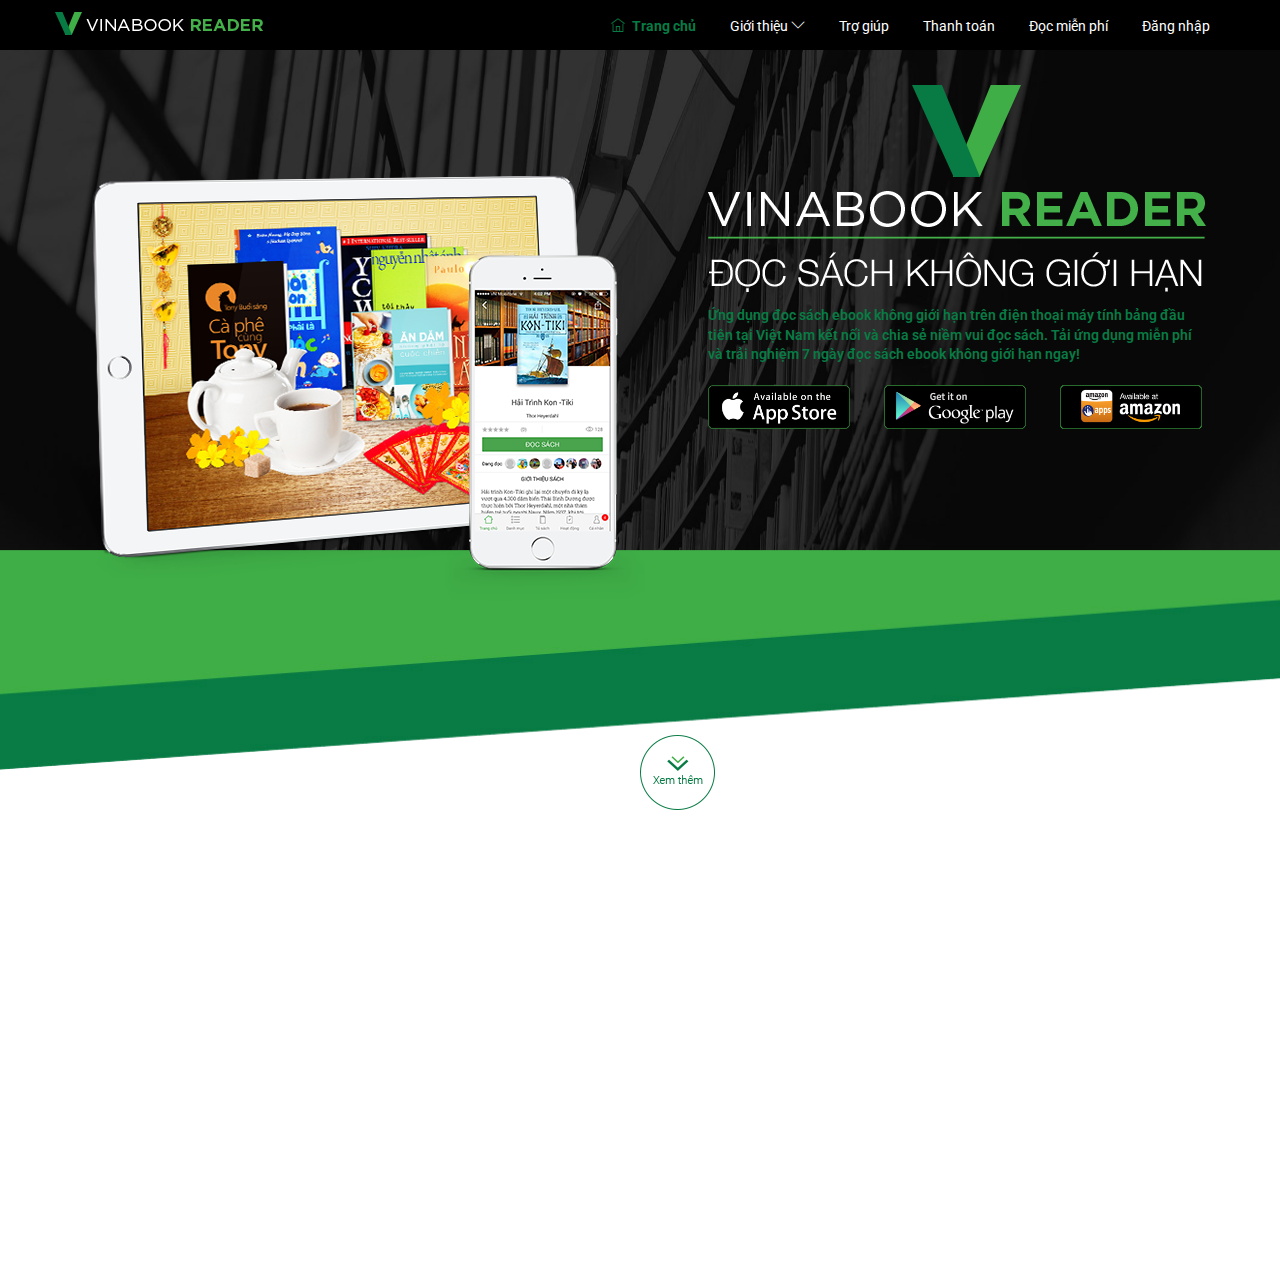
<file: index.html>
<!DOCTYPE html>
<html lang="en">

<head>
    <meta charset="UTF-8">
    <meta http-equiv="X-UA-Compatible" content="IE=edge">
    <meta name="viewport" content="width=device-width, initial-scale=1.0">
    <title>Vinabook Reader - Đọc sách không giới hạn - Đọc sách không giới hạn</title>
    <link rel="shortcut icon" href="img/icon/favicon.png" type="image/x-icon" />
    <link rel="apple-touch-icon" href="img/icon/apple-touch-icon.png">
    <link rel="apple-touch-icon" sizes="76x76" href="img/icon/touch-icon-ipad.png">
    <link rel="apple-touch-icon" sizes="120x120" href="img/icon/touch-icon-iphone-retina.png">
    <link rel="apple-touch-icon" sizes="152x152" href="img/icon/touch-icon-ipad-retina.png">

    <link rel="preconnect" href="https://fonts.gstatic.com">
    <link href="https://fonts.googleapis.com/css2?family=Roboto:wght@300&display=swap" rel="stylesheet">

    <link rel="stylesheet" href="assets/style.css">
    <link rel="stylesheet" href="assets/nav.css">
    <link rel="stylesheet" href="assets/header.css">
    <link rel="stylesheet" href="assets/back-top.css">


    <link rel="stylesheet" href="themify-icons/themify-icons.css">
</head>

<body>
    <nav class="nav">
        <div class="nav-sub">
            <div class="logo">
                <img src="img/reader_logo.png" alt="">
            </div>
            <div class="menu">
                <ul>
                    <li><a href="#" style="color: #087b44; font-weight: bold;"><i class="ti-home"> </i>Trang chủ</a></li>
                    <li><a href="#">Giới thiệu <i class="ti-angle-down"></i></a>
                        <ul class="menu-sub">
                            <li><a href="src/company.html">Về công ty</a></li>
                            <li><a href="src/rules.html">Điều khoản</a></li>
                        </ul>
                    </li>
                    <li><a target="_blank" href="src/help.html">Trợ giúp</a></li>
                    <li><a href="src/pay.html">Thanh toán</a></li>
                    <li><a href="src/free.html">Đọc miễn phí</a></li>
                    <li><a href="src/login.html">Đăng nhập</a></li>
                </ul>


            </div>
            <label for="menu_open_close" class="bar"><svg aria-hidden="true" focusable="false" data-prefix="fas" data-icon="bars"
                    class="svg-inline--fa fa-bars fa-w-14" role="img" xmlns="http://www.w3.org/2000/svg"
                    viewBox="0 0 448 512">
                    <path fill="currentColor"
                        d="M16 132h416c8.837 0 16-7.163 16-16V76c0-8.837-7.163-16-16-16H16C7.163 60 0 67.163 0 76v40c0 8.837 7.163 16 16 16zm0 160h416c8.837 0 16-7.163 16-16v-40c0-8.837-7.163-16-16-16H16c-8.837 0-16 7.163-16 16v40c0 8.837 7.163 16 16 16zm0 160h416c8.837 0 16-7.163 16-16v-40c0-8.837-7.163-16-16-16H16c-8.837 0-16 7.163-16 16v40c0 8.837 7.163 16 16 16z">
                    </path>
                </svg></label>
            <!-- <div class="close">
                <svg aria-hidden="true" focusable="false" data-prefix="fas" data-icon="times"
                    class="svg-inline--fa fa-times fa-w-11" role="img" xmlns="http://www.w3.org/2000/svg"
                    viewBox="0 0 352 512">
                    <path fill="currentColor"
                        d="M242.72 256l100.07-100.07c12.28-12.28 12.28-32.19 0-44.48l-22.24-22.24c-12.28-12.28-32.19-12.28-44.48 0L176 189.28 75.93 89.21c-12.28-12.28-32.19-12.28-44.48 0L9.21 111.45c-12.28 12.28-12.28 32.19 0 44.48L109.28 256 9.21 356.07c-12.28 12.28-12.28 32.19 0 44.48l22.24 22.24c12.28 12.28 32.2 12.28 44.48 0L176 322.72l100.07 100.07c12.28 12.28 32.2 12.28 44.48 0l22.24-22.24c12.28-12.28 12.28-32.19 0-44.48L242.72 256z">
                    </path>
                </svg>
            </div> -->
        </div>
    </nav>
    <input type="checkbox" name="" id="menu_open_close">
    <div class="menu_ipad">
        <ul>
            <li><a href="#"><i class="ti-home"> </i>Trang chủ</a></li>
            <li><a href="#">Giới thiệu <i class="ti-angle-down"></i></a>
                <ul class="menu-sub-ipad">
                    <li><a href="src/company.html">Về công ty</a></li>
                    <li><a href="src/rules.html">Điều khoản</a></li>
                </ul>
            </li>
            <li><a target="_blank" href="src/help.html">Trợ giúp</a></li>
            <li><a href="src/pay.html">Thanh toán</a></li>
            <li><a href="src/free.html">Đọc miễn phí</a></li>
            <li><a href="src/login.html">Đăng nhập</a></li>
        </ul>
    </div>
    <header>
        <div class="content">
            <div class="layer">
                <div class="layer-sub-1">
                    <div class="fix-clear"></div>
                    <img src="img/ipad-0.png" alt="ipad" class="ipad">
                    <img src="img/mb-1.png" alt="iphone" class="iphone">

                </div>
                <div class="layer-sub-2">
                    <img src="img/logo_vnb_dskgh.png" alt="logo_vnb_dskgh">
                    <p>Ứng dụng đọc sách ebook không giới hạn trên điện thoại máy tính bảng đầu tiên tại Việt Nam kết
                        nối và chia sẻ niềm vui đọc sách. Tải ứng dụng miễn phí và trải nghiệm 7 ngày đọc sách ebook
                        không giới hạn ngay!</p>
                    <div class="downloads">
                        <div class="download-item"><img src="img/icon_app_apple.png" alt=""></div>
                        <div class="download-item"><img src="img/icon_app_android.png" alt=""></div>
                        <div class="download-item"><img src="img/icon_app_amazon.png" alt=""></div>

                    </div>
                </div>
            </div>
            <a href="#"><img src="img/bt_xemthem.png" alt="xem thêm" class="bt-xemthem"></a>
        </div>
    </header>
    <div class="te"></div>
    <button class="back-top" id="myBtn" onclick="topFunction()">
        <i class="ti-arrow-circle-up"></i>
    </button>
</body>
<script src="js/back-top.js"></script>
</html>
</file>
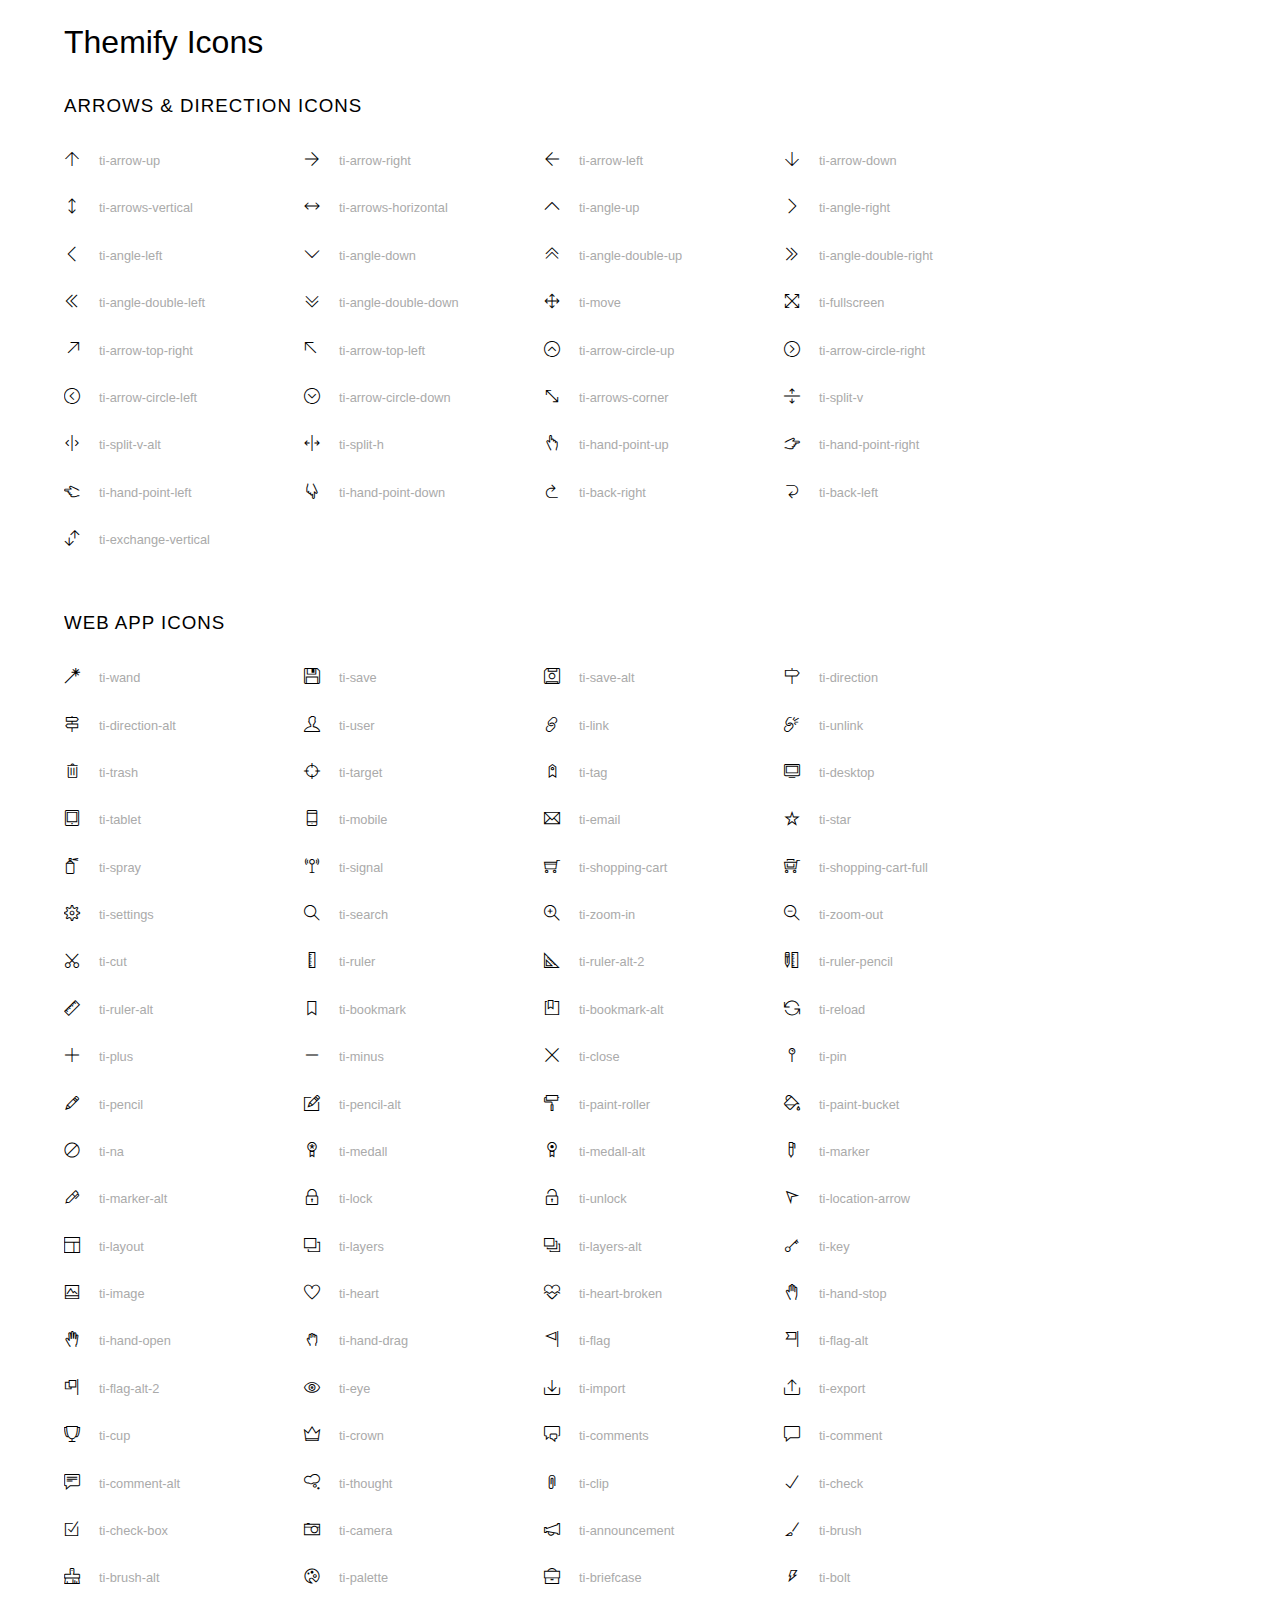
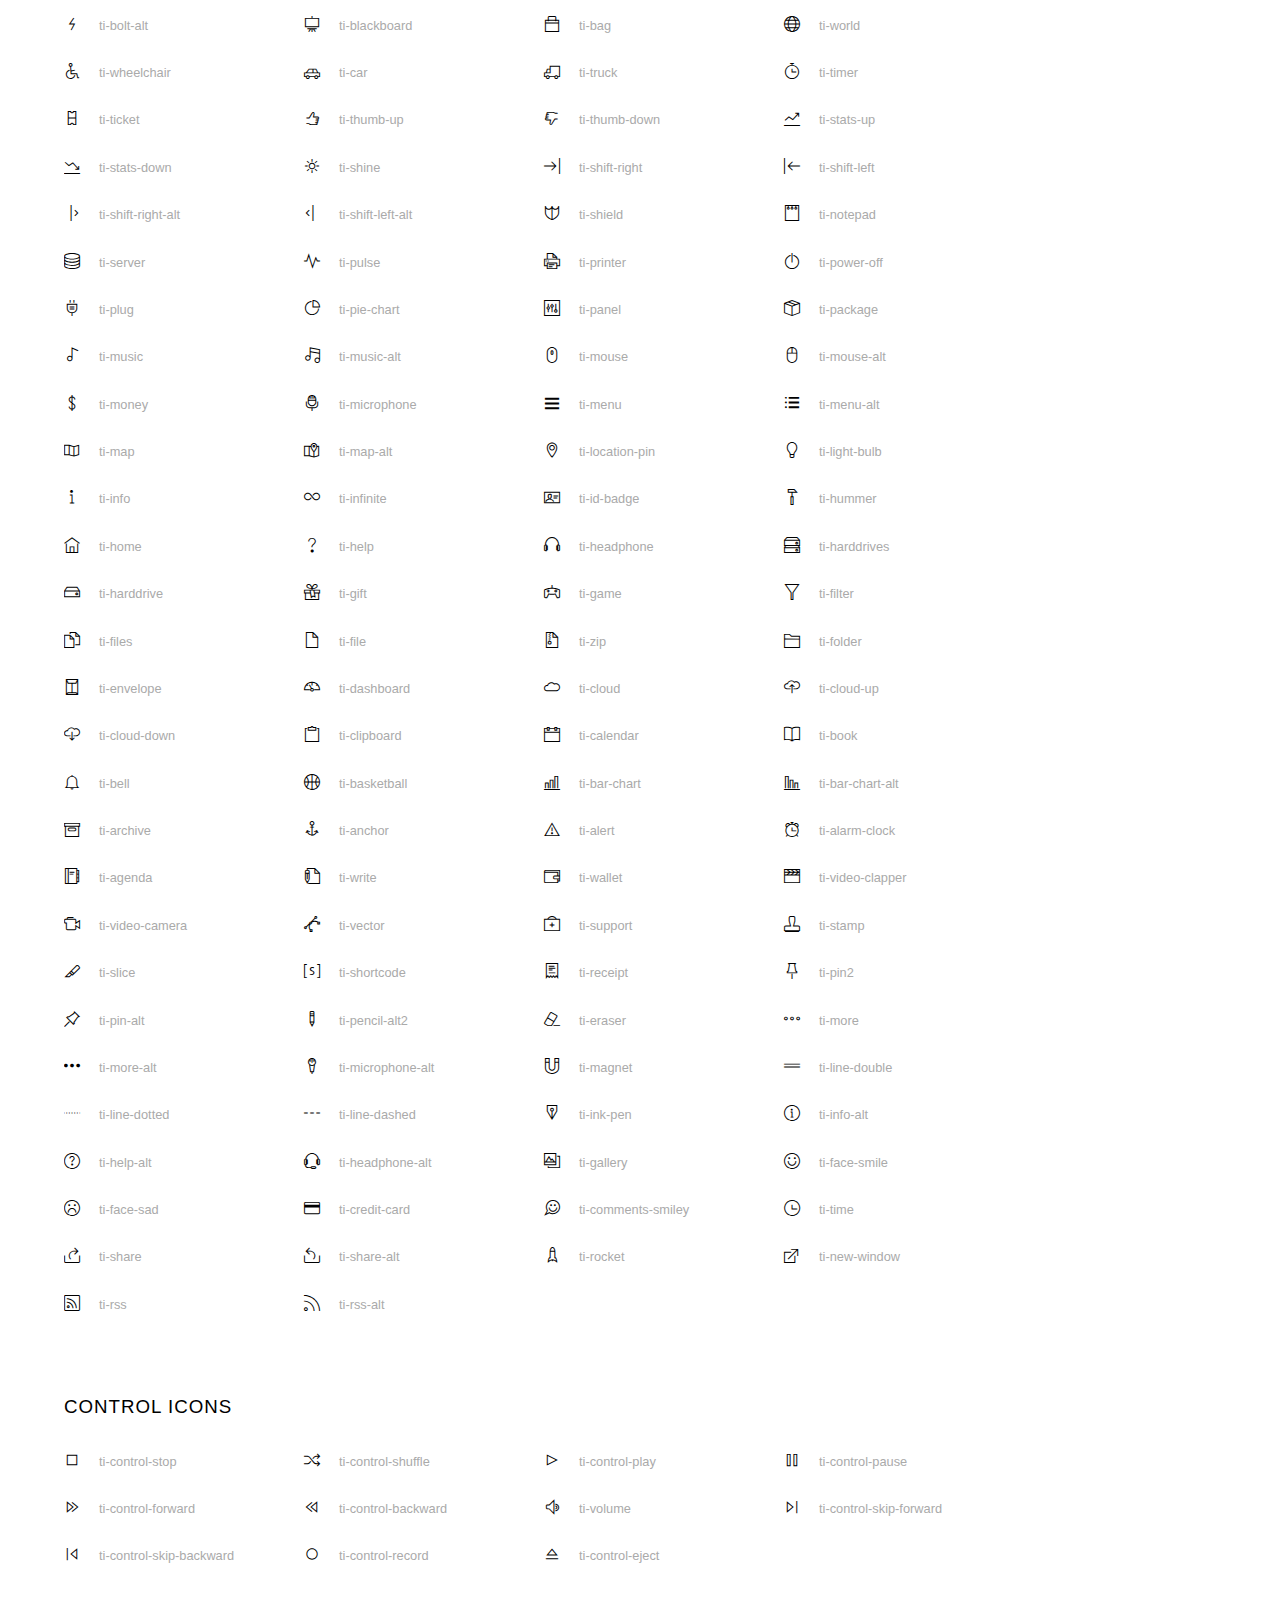
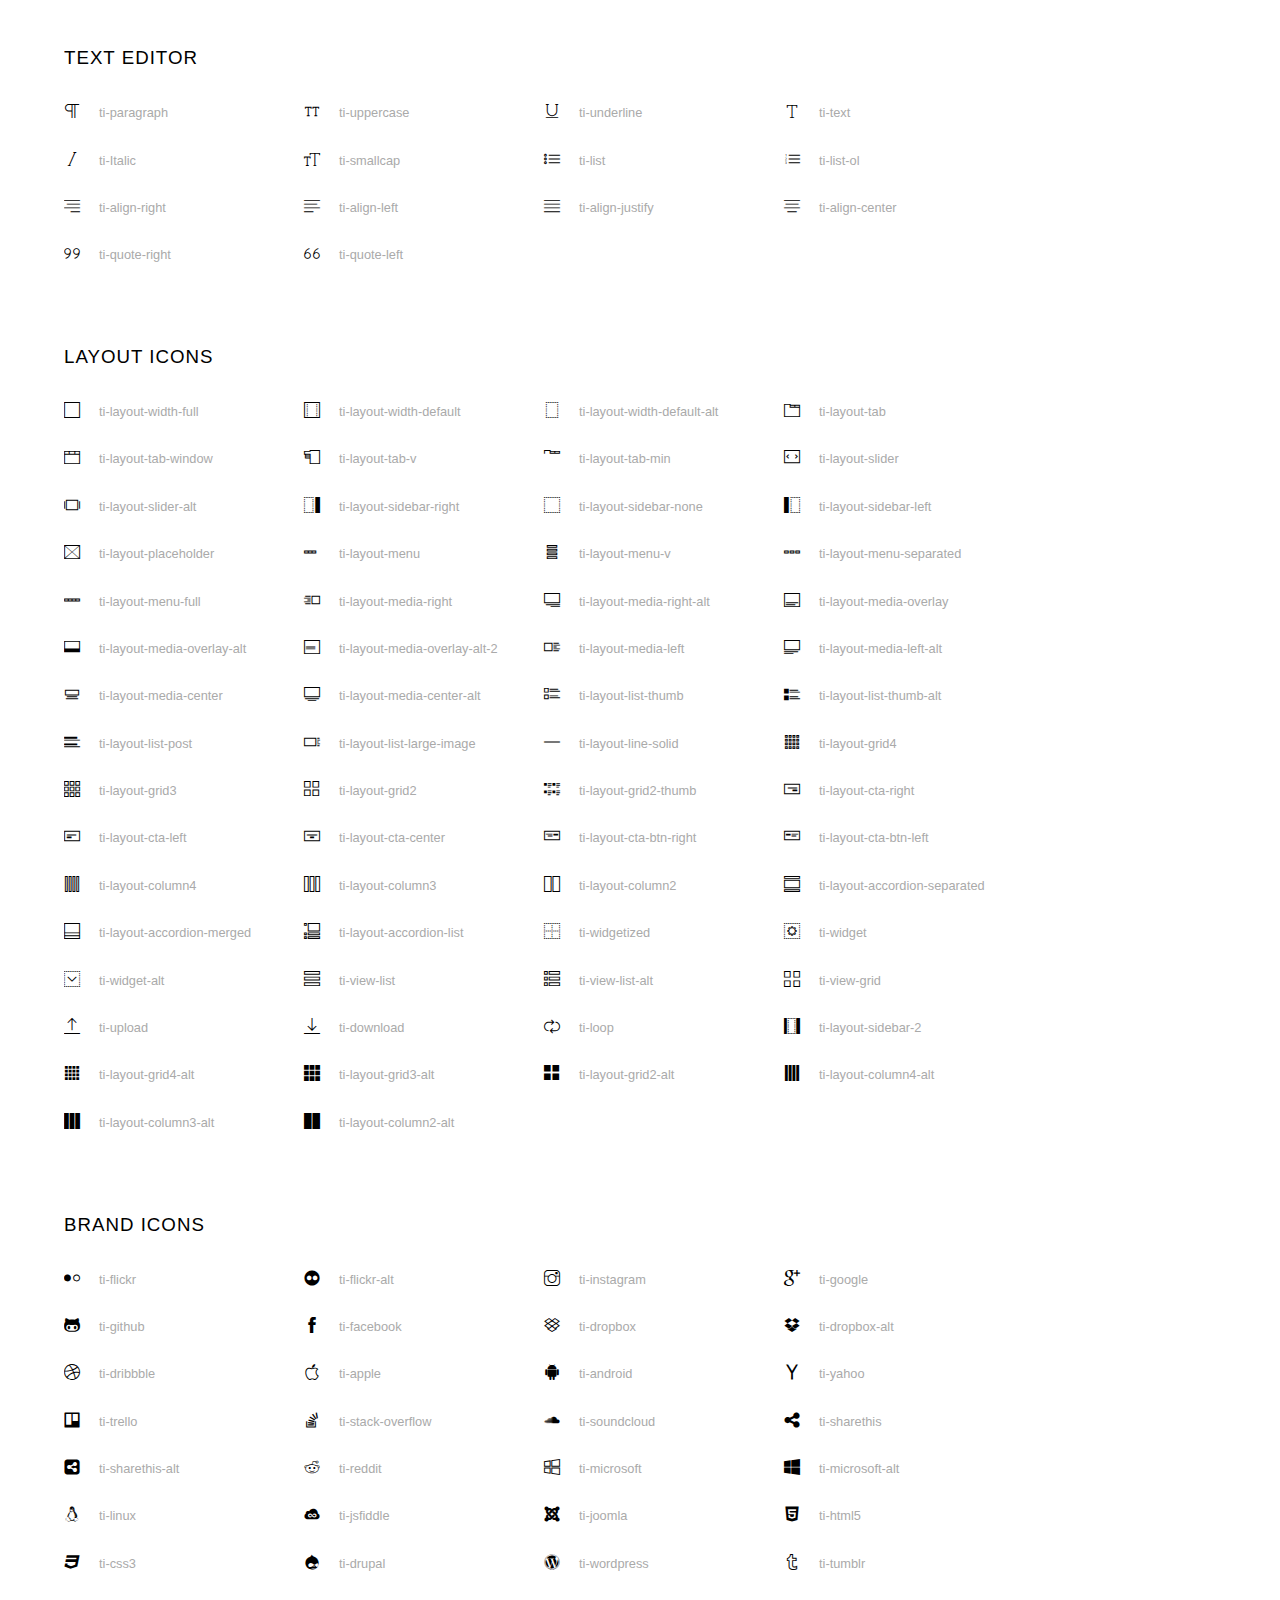
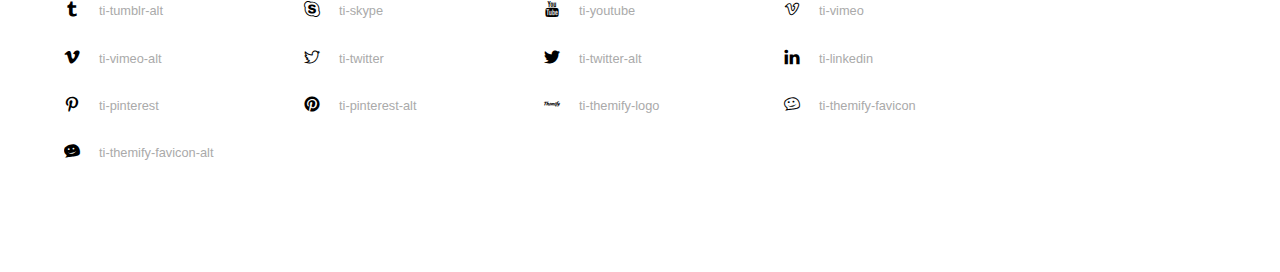
<file: themify-icons/index.html>
<!doctype html>
<html>
<head>
	<meta charset="utf-8">
	<title>Themify Icon Font</title>
	<meta name="viewport" content="width=device-width">
	<link rel="stylesheet" href="demo-files/demo.css">
	<link rel="stylesheet" href="themify-icons.css">
	<!--[if lt IE 8]><!-->
	<link rel="stylesheet" href="ie7/ie7.css">
	<!--<![endif]-->
</head>
<body>
	<h1>Themify Icons</h1>

	<div class="icon-section">

		<div class="icon-section">
			<h3>Arrows &amp; Direction Icons </h3>

			<div class="icon-container">
				<span class="ti-arrow-up"></span><span class="icon-name"> ti-arrow-up</span>
			</div>
			<div class="icon-container">
				<span class="ti-arrow-right"></span><span class="icon-name"> ti-arrow-right</span>
			</div>
			<div class="icon-container">
				<span class="ti-arrow-left"></span><span class="icon-name"> ti-arrow-left</span>
			</div>
			<div class="icon-container">
				<span class="ti-arrow-down"></span><span class="icon-name"> ti-arrow-down</span>
			</div>
			<div class="icon-container">
				<span class="ti-arrows-vertical"></span><span class="icon-name"> ti-arrows-vertical</span>
			</div>
			<div class="icon-container">
				<span class="ti-arrows-horizontal"></span><span class="icon-name"> ti-arrows-horizontal</span>
			</div>
			<div class="icon-container">
				<span class="ti-angle-up"></span><span class="icon-name"> ti-angle-up</span>
			</div>
			<div class="icon-container">
				<span class="ti-angle-right"></span><span class="icon-name"> ti-angle-right</span>
			</div>
			<div class="icon-container">
				<span class="ti-angle-left"></span><span class="icon-name"> ti-angle-left</span>
			</div>
			<div class="icon-container">
				<span class="ti-angle-down"></span><span class="icon-name"> ti-angle-down</span>
			</div>	
			<div class="icon-container">
				<span class="ti-angle-double-up"></span><span class="icon-name"> ti-angle-double-up</span>
			</div>
			<div class="icon-container">
				<span class="ti-angle-double-right"></span><span class="icon-name"> ti-angle-double-right</span>
			</div>
			<div class="icon-container">
				<span class="ti-angle-double-left"></span><span class="icon-name"> ti-angle-double-left</span>
			</div>
			<div class="icon-container">
				<span class="ti-angle-double-down"></span><span class="icon-name"> ti-angle-double-down</span>
			</div>					
			<div class="icon-container">
				<span class="ti-move"></span><span class="icon-name"> ti-move</span>
			</div>
			<div class="icon-container">
				<span class="ti-fullscreen"></span><span class="icon-name"> ti-fullscreen</span>
			</div>
			<div class="icon-container">
				<span class="ti-arrow-top-right"></span><span class="icon-name"> ti-arrow-top-right</span>
			</div>
			<div class="icon-container">
				<span class="ti-arrow-top-left"></span><span class="icon-name"> ti-arrow-top-left</span>
			</div>
			<div class="icon-container">
				<span class="ti-arrow-circle-up"></span><span class="icon-name"> ti-arrow-circle-up</span>
			</div>
			<div class="icon-container">
				<span class="ti-arrow-circle-right"></span><span class="icon-name"> ti-arrow-circle-right</span>
			</div>
			<div class="icon-container">
				<span class="ti-arrow-circle-left"></span><span class="icon-name"> ti-arrow-circle-left</span>
			</div>
			<div class="icon-container">
				<span class="ti-arrow-circle-down"></span><span class="icon-name"> ti-arrow-circle-down</span>
			</div>
			<div class="icon-container">
				<span class="ti-arrows-corner"></span><span class="icon-name"> ti-arrows-corner</span>
			</div>
			<div class="icon-container">
				<span class="ti-split-v"></span><span class="icon-name"> ti-split-v</span>
			</div>

			<div class="icon-container">
				<span class="ti-split-v-alt"></span><span class="icon-name"> ti-split-v-alt</span>
			</div>
			<div class="icon-container">
				<span class="ti-split-h"></span><span class="icon-name"> ti-split-h</span>
			</div>
			<div class="icon-container">
				<span class="ti-hand-point-up"></span><span class="icon-name"> ti-hand-point-up</span>
			</div>
			<div class="icon-container">
				<span class="ti-hand-point-right"></span><span class="icon-name"> ti-hand-point-right</span>
			</div>
			<div class="icon-container">
				<span class="ti-hand-point-left"></span><span class="icon-name"> ti-hand-point-left</span>
			</div>
			<div class="icon-container">
				<span class="ti-hand-point-down"></span><span class="icon-name"> ti-hand-point-down</span>
			</div>
			<div class="icon-container">
				<span class="ti-back-right"></span><span class="icon-name"> ti-back-right</span>
			</div>
			<div class="icon-container">
				<span class="ti-back-left"></span><span class="icon-name"> ti-back-left</span>
			</div>
			<div class="icon-container">
				<span class="ti-exchange-vertical"></span><span class="icon-name"> ti-exchange-vertical</span>
			</div>

		</div> <!-- Arrows Icons -->



		<h3>Web App Icons</h3>
		
		<div class="icon-section">

			<div class="icon-container">
				<span class="ti-wand"></span><span class="icon-name"> ti-wand</span>
			</div>
			<div class="icon-container">
				<span class="ti-save"></span><span class="icon-name"> ti-save</span>
			</div>
			<div class="icon-container">
				<span class="ti-save-alt"></span><span class="icon-name"> ti-save-alt</span>
			</div>

			<div class="icon-container">
				<span class="ti-direction"></span><span class="icon-name"> ti-direction</span>
			</div>
			<div class="icon-container">
				<span class="ti-direction-alt"></span><span class="icon-name"> ti-direction-alt</span>
			</div>
			<div class="icon-container">
				<span class="ti-user"></span><span class="icon-name"> ti-user</span>
			</div>
			<div class="icon-container">
				<span class="ti-link"></span><span class="icon-name"> ti-link</span>
			</div>
			<div class="icon-container">
				<span class="ti-unlink"></span><span class="icon-name"> ti-unlink</span>
			</div>
			<div class="icon-container">
				<span class="ti-trash"></span><span class="icon-name"> ti-trash</span>
			</div>
			<div class="icon-container">
				<span class="ti-target"></span><span class="icon-name"> ti-target</span>
			</div>
			<div class="icon-container">
				<span class="ti-tag"></span><span class="icon-name"> ti-tag</span>
			</div>
			<div class="icon-container">
				<span class="ti-desktop"></span><span class="icon-name"> ti-desktop</span>
			</div>
			<div class="icon-container">
				<span class="ti-tablet"></span><span class="icon-name"> ti-tablet</span>
			</div>
			<div class="icon-container">
				<span class="ti-mobile"></span><span class="icon-name"> ti-mobile</span>
			</div>
			<div class="icon-container">
				<span class="ti-email"></span><span class="icon-name"> ti-email</span>
			</div>	
			<div class="icon-container">
				<span class="ti-star"></span><span class="icon-name"> ti-star</span>
			</div>
			<div class="icon-container">
				<span class="ti-spray"></span><span class="icon-name"> ti-spray</span>
			</div>
			<div class="icon-container">
				<span class="ti-signal"></span><span class="icon-name"> ti-signal</span>
			</div>
			<div class="icon-container">
				<span class="ti-shopping-cart"></span><span class="icon-name"> ti-shopping-cart</span>
			</div>
			<div class="icon-container">
				<span class="ti-shopping-cart-full"></span><span class="icon-name"> ti-shopping-cart-full</span>
			</div>
			<div class="icon-container">
				<span class="ti-settings"></span><span class="icon-name"> ti-settings</span>
			</div>
			<div class="icon-container">
				<span class="ti-search"></span><span class="icon-name"> ti-search</span>
			</div>
			<div class="icon-container">
				<span class="ti-zoom-in"></span><span class="icon-name"> ti-zoom-in</span>
			</div>
			<div class="icon-container">
				<span class="ti-zoom-out"></span><span class="icon-name"> ti-zoom-out</span>
			</div>
			<div class="icon-container">
				<span class="ti-cut"></span><span class="icon-name"> ti-cut</span>
			</div>
			<div class="icon-container">
				<span class="ti-ruler"></span><span class="icon-name"> ti-ruler</span>
			</div>
			<div class="icon-container">
				<span class="ti-ruler-alt-2"></span><span class="icon-name"> ti-ruler-alt-2</span>
			</div>			
			<div class="icon-container">
				<span class="ti-ruler-pencil"></span><span class="icon-name"> ti-ruler-pencil</span>
			</div>
			<div class="icon-container">
				<span class="ti-ruler-alt"></span><span class="icon-name"> ti-ruler-alt</span>
			</div>
			<div class="icon-container">
				<span class="ti-bookmark"></span><span class="icon-name"> ti-bookmark</span>
			</div>
			<div class="icon-container">
				<span class="ti-bookmark-alt"></span><span class="icon-name"> ti-bookmark-alt</span>
			</div>
			<div class="icon-container">
				<span class="ti-reload"></span><span class="icon-name"> ti-reload</span>
			</div>
			<div class="icon-container">
				<span class="ti-plus"></span><span class="icon-name"> ti-plus</span>
			</div>
			<div class="icon-container">
				<span class="ti-minus"></span><span class="icon-name"> ti-minus</span>
			</div>
			<div class="icon-container">
				<span class="ti-close"></span><span class="icon-name"> ti-close</span>
			</div>			
			<div class="icon-container">
				<span class="ti-pin"></span><span class="icon-name"> ti-pin</span>
			</div>
			<div class="icon-container">
				<span class="ti-pencil"></span><span class="icon-name"> ti-pencil</span>
			</div>
					
		  	<div class="icon-container">
				<span class="ti-pencil-alt"></span><span class="icon-name"> ti-pencil-alt</span>
			</div>
			<div class="icon-container">
				<span class="ti-paint-roller"></span><span class="icon-name"> ti-paint-roller</span>
			</div>
			<div class="icon-container">
				<span class="ti-paint-bucket"></span><span class="icon-name"> ti-paint-bucket</span>
			</div>
			<div class="icon-container">
				<span class="ti-na"></span><span class="icon-name"> ti-na</span>
			</div>
			<div class="icon-container">
				<span class="ti-medall"></span><span class="icon-name"> ti-medall</span>
			</div>
			<div class="icon-container">
				<span class="ti-medall-alt"></span><span class="icon-name"> ti-medall-alt</span>
			</div>
			<div class="icon-container">
				<span class="ti-marker"></span><span class="icon-name"> ti-marker</span>
			</div>
			<div class="icon-container">
				<span class="ti-marker-alt"></span><span class="icon-name"> ti-marker-alt</span>
			</div>

			<div class="icon-container">
				<span class="ti-lock"></span><span class="icon-name"> ti-lock</span>
			</div>
			<div class="icon-container">
				<span class="ti-unlock"></span><span class="icon-name"> ti-unlock</span>
			</div>
			<div class="icon-container">
				<span class="ti-location-arrow"></span><span class="icon-name"> ti-location-arrow</span>
			</div>
			<div class="icon-container">
				<span class="ti-layout"></span><span class="icon-name"> ti-layout</span>
			</div>
			<div class="icon-container">
				<span class="ti-layers"></span><span class="icon-name"> ti-layers</span>
			</div>
			<div class="icon-container">
				<span class="ti-layers-alt"></span><span class="icon-name"> ti-layers-alt</span>
			</div>
			<div class="icon-container">
				<span class="ti-key"></span><span class="icon-name"> ti-key</span>
			</div>
			<div class="icon-container">
				<span class="ti-image"></span><span class="icon-name"> ti-image</span>
			</div>
			<div class="icon-container">
				<span class="ti-heart"></span><span class="icon-name"> ti-heart</span>
			</div>
			<div class="icon-container">
				<span class="ti-heart-broken"></span><span class="icon-name"> ti-heart-broken</span>
			</div>
			<div class="icon-container">
				<span class="ti-hand-stop"></span><span class="icon-name"> ti-hand-stop</span>
			</div>
			<div class="icon-container">
				<span class="ti-hand-open"></span><span class="icon-name"> ti-hand-open</span>
			</div>
			<div class="icon-container">
				<span class="ti-hand-drag"></span><span class="icon-name"> ti-hand-drag</span>
			</div>
			<div class="icon-container">
				<span class="ti-flag"></span><span class="icon-name"> ti-flag</span>
			</div>
			<div class="icon-container">
				<span class="ti-flag-alt"></span><span class="icon-name"> ti-flag-alt</span>
			</div>
			<div class="icon-container">
				<span class="ti-flag-alt-2"></span><span class="icon-name"> ti-flag-alt-2</span>
			</div>
			<div class="icon-container">
				<span class="ti-eye"></span><span class="icon-name"> ti-eye</span>
			</div>
			<div class="icon-container">
				<span class="ti-import"></span><span class="icon-name"> ti-import</span>
			</div>			
			<div class="icon-container">
				<span class="ti-export"></span><span class="icon-name"> ti-export</span>
			</div>
			<div class="icon-container">
				<span class="ti-cup"></span><span class="icon-name"> ti-cup</span>
			</div>
			<div class="icon-container">
				<span class="ti-crown"></span><span class="icon-name"> ti-crown</span>
			</div>
			<div class="icon-container">
				<span class="ti-comments"></span><span class="icon-name"> ti-comments</span>
			</div>
			<div class="icon-container">
				<span class="ti-comment"></span><span class="icon-name"> ti-comment</span>
			</div>
			<div class="icon-container">
				<span class="ti-comment-alt"></span><span class="icon-name"> ti-comment-alt</span>
			</div>
			<div class="icon-container">
				<span class="ti-thought"></span><span class="icon-name"> ti-thought</span>
			</div>			
			<div class="icon-container">
				<span class="ti-clip"></span><span class="icon-name"> ti-clip</span>
			</div>

			<div class="icon-container">
				<span class="ti-check"></span><span class="icon-name"> ti-check</span>
			</div>
			<div class="icon-container">
				<span class="ti-check-box"></span><span class="icon-name"> ti-check-box</span>
			</div>
			<div class="icon-container">
				<span class="ti-camera"></span><span class="icon-name"> ti-camera</span>
			</div>
			<div class="icon-container">
				<span class="ti-announcement"></span><span class="icon-name"> ti-announcement</span>
			</div>
			<div class="icon-container">
				<span class="ti-brush"></span><span class="icon-name"> ti-brush</span>
			</div>
			<div class="icon-container">
				<span class="ti-brush-alt"></span><span class="icon-name"> ti-brush-alt</span>
			</div>
			<div class="icon-container">
				<span class="ti-palette"></span><span class="icon-name"> ti-palette</span>
			</div>			
			<div class="icon-container">
				<span class="ti-briefcase"></span><span class="icon-name"> ti-briefcase</span>
			</div>
			<div class="icon-container">
				<span class="ti-bolt"></span><span class="icon-name"> ti-bolt</span>
			</div>
			<div class="icon-container">
				<span class="ti-bolt-alt"></span><span class="icon-name"> ti-bolt-alt</span>
			</div>
			<div class="icon-container">
				<span class="ti-blackboard"></span><span class="icon-name"> ti-blackboard</span>
			</div>
			<div class="icon-container">
				<span class="ti-bag"></span><span class="icon-name"> ti-bag</span>
			</div>
			<div class="icon-container">
				<span class="ti-world"></span><span class="icon-name"> ti-world</span>
			</div>
			<div class="icon-container">
				<span class="ti-wheelchair"></span><span class="icon-name"> ti-wheelchair</span>
			</div>
			<div class="icon-container">
				<span class="ti-car"></span><span class="icon-name"> ti-car</span>
			</div>
			<div class="icon-container">
				<span class="ti-truck"></span><span class="icon-name"> ti-truck</span>
			</div>
			<div class="icon-container">
				<span class="ti-timer"></span><span class="icon-name"> ti-timer</span>
			</div>
			<div class="icon-container">
				<span class="ti-ticket"></span><span class="icon-name"> ti-ticket</span>
			</div>
			<div class="icon-container">
				<span class="ti-thumb-up"></span><span class="icon-name"> ti-thumb-up</span>
			</div>
			<div class="icon-container">
				<span class="ti-thumb-down"></span><span class="icon-name"> ti-thumb-down</span>
			</div>

			<div class="icon-container">
				<span class="ti-stats-up"></span><span class="icon-name"> ti-stats-up</span>
			</div>
			<div class="icon-container">
				<span class="ti-stats-down"></span><span class="icon-name"> ti-stats-down</span>
			</div>
			<div class="icon-container">
				<span class="ti-shine"></span><span class="icon-name"> ti-shine</span>
			</div>
			<div class="icon-container">
				<span class="ti-shift-right"></span><span class="icon-name"> ti-shift-right</span>
			</div>
			<div class="icon-container">
				<span class="ti-shift-left"></span><span class="icon-name"> ti-shift-left</span>
			</div>

			<div class="icon-container">
				<span class="ti-shift-right-alt"></span><span class="icon-name"> ti-shift-right-alt</span>
			</div>
			<div class="icon-container">
				<span class="ti-shift-left-alt"></span><span class="icon-name"> ti-shift-left-alt</span>
			</div>
			<div class="icon-container">
				<span class="ti-shield"></span><span class="icon-name"> ti-shield</span>
			</div>
			<div class="icon-container">
				<span class="ti-notepad"></span><span class="icon-name"> ti-notepad</span>
			</div>
			<div class="icon-container">
				<span class="ti-server"></span><span class="icon-name"> ti-server</span>
			</div>

			<div class="icon-container">
				<span class="ti-pulse"></span><span class="icon-name"> ti-pulse</span>
			</div>
			<div class="icon-container">
				<span class="ti-printer"></span><span class="icon-name"> ti-printer</span>
			</div>
			<div class="icon-container">
				<span class="ti-power-off"></span><span class="icon-name"> ti-power-off</span>
			</div>
			<div class="icon-container">
				<span class="ti-plug"></span><span class="icon-name"> ti-plug</span>
			</div>
			<div class="icon-container">
				<span class="ti-pie-chart"></span><span class="icon-name"> ti-pie-chart</span>
			</div>

			<div class="icon-container">
				<span class="ti-panel"></span><span class="icon-name"> ti-panel</span>
			</div>
			<div class="icon-container">
				<span class="ti-package"></span><span class="icon-name"> ti-package</span>
			</div>
			<div class="icon-container">
				<span class="ti-music"></span><span class="icon-name"> ti-music</span>
			</div>
			<div class="icon-container">
				<span class="ti-music-alt"></span><span class="icon-name"> ti-music-alt</span>
			</div>
			<div class="icon-container">
				<span class="ti-mouse"></span><span class="icon-name"> ti-mouse</span>
			</div>
			<div class="icon-container">
				<span class="ti-mouse-alt"></span><span class="icon-name"> ti-mouse-alt</span>
			</div>
			<div class="icon-container">
				<span class="ti-money"></span><span class="icon-name"> ti-money</span>
			</div>
			<div class="icon-container">
				<span class="ti-microphone"></span><span class="icon-name"> ti-microphone</span>
			</div>
			<div class="icon-container">
				<span class="ti-menu"></span><span class="icon-name"> ti-menu</span>
			</div>
			<div class="icon-container">
				<span class="ti-menu-alt"></span><span class="icon-name"> ti-menu-alt</span>
			</div>
			<div class="icon-container">
				<span class="ti-map"></span><span class="icon-name"> ti-map</span>
			</div>
			<div class="icon-container">
				<span class="ti-map-alt"></span><span class="icon-name"> ti-map-alt</span>
			</div>

			<div class="icon-container">
				<span class="ti-location-pin"></span><span class="icon-name"> ti-location-pin</span>
			</div>

			<div class="icon-container">
				<span class="ti-light-bulb"></span><span class="icon-name"> ti-light-bulb</span>
			</div>
			<div class="icon-container">
				<span class="ti-info"></span><span class="icon-name"> ti-info</span>
			</div>
			<div class="icon-container">
				<span class="ti-infinite"></span><span class="icon-name"> ti-infinite</span>
			</div>
			<div class="icon-container">
				<span class="ti-id-badge"></span><span class="icon-name"> ti-id-badge</span>
			</div>
			<div class="icon-container">
				<span class="ti-hummer"></span><span class="icon-name"> ti-hummer</span>
			</div>
			<div class="icon-container">
				<span class="ti-home"></span><span class="icon-name"> ti-home</span>
			</div>
			<div class="icon-container">
				<span class="ti-help"></span><span class="icon-name"> ti-help</span>
			</div>
			<div class="icon-container">
				<span class="ti-headphone"></span><span class="icon-name"> ti-headphone</span>
			</div>
			<div class="icon-container">
				<span class="ti-harddrives"></span><span class="icon-name"> ti-harddrives</span>
			</div>
			<div class="icon-container">
				<span class="ti-harddrive"></span><span class="icon-name"> ti-harddrive</span>
			</div>
			<div class="icon-container">
				<span class="ti-gift"></span><span class="icon-name"> ti-gift</span>
			</div>
			<div class="icon-container">
				<span class="ti-game"></span><span class="icon-name"> ti-game</span>
			</div>
			<div class="icon-container">
				<span class="ti-filter"></span><span class="icon-name"> ti-filter</span>
			</div>
			<div class="icon-container">
				<span class="ti-files"></span><span class="icon-name"> ti-files</span>
			</div>
			<div class="icon-container">
				<span class="ti-file"></span><span class="icon-name"> ti-file</span>
			</div>
			<div class="icon-container">
				<span class="ti-zip"></span><span class="icon-name"> ti-zip</span>
			</div>
			<div class="icon-container">
				<span class="ti-folder"></span><span class="icon-name"> ti-folder</span>
			</div>			
			<div class="icon-container">
				<span class="ti-envelope"></span><span class="icon-name"> ti-envelope</span>
			</div>


			<div class="icon-container">
				<span class="ti-dashboard"></span><span class="icon-name"> ti-dashboard</span>
			</div>
			<div class="icon-container">
				<span class="ti-cloud"></span><span class="icon-name"> ti-cloud</span>
			</div>
			<div class="icon-container">
				<span class="ti-cloud-up"></span><span class="icon-name"> ti-cloud-up</span>
			</div>
			<div class="icon-container">
				<span class="ti-cloud-down"></span><span class="icon-name"> ti-cloud-down</span>
			</div>
			<div class="icon-container">
				<span class="ti-clipboard"></span><span class="icon-name"> ti-clipboard</span>
			</div>
			<div class="icon-container">
				<span class="ti-calendar"></span><span class="icon-name"> ti-calendar</span>
			</div>
			<div class="icon-container">
				<span class="ti-book"></span><span class="icon-name"> ti-book</span>
			</div>
			<div class="icon-container">
				<span class="ti-bell"></span><span class="icon-name"> ti-bell</span>
			</div>
			<div class="icon-container">
				<span class="ti-basketball"></span><span class="icon-name"> ti-basketball</span>
			</div>
			<div class="icon-container">
				<span class="ti-bar-chart"></span><span class="icon-name"> ti-bar-chart</span>
			</div>
			<div class="icon-container">
				<span class="ti-bar-chart-alt"></span><span class="icon-name"> ti-bar-chart-alt</span>
			</div>


			<div class="icon-container">
				<span class="ti-archive"></span><span class="icon-name"> ti-archive</span>
			</div>
			<div class="icon-container">
				<span class="ti-anchor"></span><span class="icon-name"> ti-anchor</span>
			</div>

			<div class="icon-container">
				<span class="ti-alert"></span><span class="icon-name"> ti-alert</span>
			</div>
			<div class="icon-container">
				<span class="ti-alarm-clock"></span><span class="icon-name"> ti-alarm-clock</span>
			</div>
			<div class="icon-container">
				<span class="ti-agenda"></span><span class="icon-name"> ti-agenda</span>
			</div>
			<div class="icon-container">
				<span class="ti-write"></span><span class="icon-name"> ti-write</span>
			</div>

			<div class="icon-container">
				<span class="ti-wallet"></span><span class="icon-name"> ti-wallet</span>
			</div>
			<div class="icon-container">
				<span class="ti-video-clapper"></span><span class="icon-name"> ti-video-clapper</span>
			</div>
			<div class="icon-container">
				<span class="ti-video-camera"></span><span class="icon-name"> ti-video-camera</span>
			</div>
			<div class="icon-container">
				<span class="ti-vector"></span><span class="icon-name"> ti-vector</span>
			</div>

			<div class="icon-container">
				<span class="ti-support"></span><span class="icon-name"> ti-support</span>
			</div>
			<div class="icon-container">
				<span class="ti-stamp"></span><span class="icon-name"> ti-stamp</span>
			</div>
			<div class="icon-container">
				<span class="ti-slice"></span><span class="icon-name"> ti-slice</span>
			</div>
			<div class="icon-container">
				<span class="ti-shortcode"></span><span class="icon-name"> ti-shortcode</span>
			</div>
			<div class="icon-container">
				<span class="ti-receipt"></span><span class="icon-name"> ti-receipt</span>
			</div>
			<div class="icon-container">
				<span class="ti-pin2"></span><span class="icon-name"> ti-pin2</span>
			</div>
			<div class="icon-container">
				<span class="ti-pin-alt"></span><span class="icon-name"> ti-pin-alt</span>
			</div>
			<div class="icon-container">
				<span class="ti-pencil-alt2"></span><span class="icon-name"> ti-pencil-alt2</span>
			</div>
			<div class="icon-container">
				<span class="ti-eraser"></span><span class="icon-name"> ti-eraser</span>
			</div>			
			<div class="icon-container">
				<span class="ti-more"></span><span class="icon-name"> ti-more</span>
			</div>
			<div class="icon-container">
				<span class="ti-more-alt"></span><span class="icon-name"> ti-more-alt</span>
			</div>
			<div class="icon-container">
				<span class="ti-microphone-alt"></span><span class="icon-name"> ti-microphone-alt</span>
			</div>
			<div class="icon-container">
				<span class="ti-magnet"></span><span class="icon-name"> ti-magnet</span>
			</div>
			<div class="icon-container">
				<span class="ti-line-double"></span><span class="icon-name"> ti-line-double</span>
			</div>
			<div class="icon-container">
				<span class="ti-line-dotted"></span><span class="icon-name"> ti-line-dotted</span>
			</div>
			<div class="icon-container">
				<span class="ti-line-dashed"></span><span class="icon-name"> ti-line-dashed</span>
			</div>

			<div class="icon-container">
				<span class="ti-ink-pen"></span><span class="icon-name"> ti-ink-pen</span>
			</div>
			<div class="icon-container">
				<span class="ti-info-alt"></span><span class="icon-name"> ti-info-alt</span>
			</div>
			<div class="icon-container">
				<span class="ti-help-alt"></span><span class="icon-name"> ti-help-alt</span>
			</div>
			<div class="icon-container">
				<span class="ti-headphone-alt"></span><span class="icon-name"> ti-headphone-alt</span>
			</div>

			<div class="icon-container">
				<span class="ti-gallery"></span><span class="icon-name"> ti-gallery</span>
			</div>
			<div class="icon-container">
				<span class="ti-face-smile"></span><span class="icon-name"> ti-face-smile</span>
			</div>
			<div class="icon-container">
				<span class="ti-face-sad"></span><span class="icon-name"> ti-face-sad</span>
			</div>
			<div class="icon-container">
				<span class="ti-credit-card"></span><span class="icon-name"> ti-credit-card</span>
			</div>
			<div class="icon-container">
				<span class="ti-comments-smiley"></span><span class="icon-name"> ti-comments-smiley</span>
			</div>
			<div class="icon-container">
				<span class="ti-time"></span><span class="icon-name"> ti-time</span>
			</div>
			<div class="icon-container">
				<span class="ti-share"></span><span class="icon-name"> ti-share</span>
			</div>
			<div class="icon-container">
				<span class="ti-share-alt"></span><span class="icon-name"> ti-share-alt</span>
			</div>
			<div class="icon-container">
				<span class="ti-rocket"></span><span class="icon-name"> ti-rocket</span>
			</div>

			<div class="icon-container">
				<span class="ti-new-window"></span><span class="icon-name"> ti-new-window</span>
			</div>

			<div class="icon-container">
				<span class="ti-rss"></span><span class="icon-name"> ti-rss</span>
			</div>

			<div class="icon-container">
				<span class="ti-rss-alt"></span><span class="icon-name"> ti-rss-alt</span>
			</div>
			
		</div><!-- Web App Icons -->


		<div class="icon-section">
			<h3>Control Icons</h3>
			<div class="icon-container">
				<span class="ti-control-stop"></span><span class="icon-name"> ti-control-stop</span>
			</div>
			<div class="icon-container">
				<span class="ti-control-shuffle"></span><span class="icon-name"> ti-control-shuffle</span>
			</div>
			<div class="icon-container">
				<span class="ti-control-play"></span><span class="icon-name"> ti-control-play</span>
			</div>
			<div class="icon-container">
				<span class="ti-control-pause"></span><span class="icon-name"> ti-control-pause</span>
			</div>
			<div class="icon-container">
				<span class="ti-control-forward"></span><span class="icon-name"> ti-control-forward</span>
			</div>
			<div class="icon-container">
				<span class="ti-control-backward"></span><span class="icon-name"> ti-control-backward</span>
			</div>	
			<div class="icon-container">
				<span class="ti-volume"></span><span class="icon-name"> ti-volume</span>
			</div>
			<div class="icon-container">
				<span class="ti-control-skip-forward"></span><span class="icon-name"> ti-control-skip-forward</span>
			</div>
			<div class="icon-container">
				<span class="ti-control-skip-backward"></span><span class="icon-name"> ti-control-skip-backward</span>
			</div>
			<div class="icon-container">
				<span class="ti-control-record"></span><span class="icon-name"> ti-control-record</span>
			</div>
			<div class="icon-container">
				<span class="ti-control-eject"></span><span class="icon-name"> ti-control-eject</span>
			</div>			
		</div> <!-- Control Icons -->


		<div class="icon-section">
			<h3>Text Editor</h3>

			<div class="icon-container">
				<span class="ti-paragraph"></span><span class="icon-name"> ti-paragraph</span>
			</div>
			<div class="icon-container">
				<span class="ti-uppercase"></span><span class="icon-name"> ti-uppercase</span>
			</div>

			<div class="icon-container">
				<span class="ti-underline"></span><span class="icon-name"> ti-underline</span>
			</div>
			<div class="icon-container">
				<span class="ti-text"></span><span class="icon-name"> ti-text</span>
			</div>
			<div class="icon-container">
				<span class="ti-Italic"></span><span class="icon-name"> ti-Italic</span>
			</div>
			<div class="icon-container">
				<span class="ti-smallcap"></span><span class="icon-name"> ti-smallcap</span>
			</div>
			<div class="icon-container">
				<span class="ti-list"></span><span class="icon-name"> ti-list</span>
			</div>
			<div class="icon-container">
				<span class="ti-list-ol"></span><span class="icon-name"> ti-list-ol</span>
			</div>
			<div class="icon-container">
				<span class="ti-align-right"></span><span class="icon-name"> ti-align-right</span>
			</div>
			<div class="icon-container">
				<span class="ti-align-left"></span><span class="icon-name"> ti-align-left</span>
			</div>
			<div class="icon-container">
				<span class="ti-align-justify"></span><span class="icon-name"> ti-align-justify</span>
			</div>
			<div class="icon-container">
				<span class="ti-align-center"></span><span class="icon-name"> ti-align-center</span>
			</div>
			<div class="icon-container">
				<span class="ti-quote-right"></span><span class="icon-name"> ti-quote-right</span>
			</div>
			<div class="icon-container">
				<span class="ti-quote-left"></span><span class="icon-name"> ti-quote-left</span>
			</div>

		</div> <!-- Text Editor -->



		<div class="icon-section">
			<h3>Layout Icons</h3>
			<div class="icon-container">
				<span class="ti-layout-width-full"></span><span class="icon-name"> ti-layout-width-full</span>
			</div>
			<div class="icon-container">
				<span class="ti-layout-width-default"></span><span class="icon-name"> ti-layout-width-default</span>
			</div>
			<div class="icon-container">
				<span class="ti-layout-width-default-alt"></span><span class="icon-name"> ti-layout-width-default-alt</span>
			</div>
			<div class="icon-container">
				<span class="ti-layout-tab"></span><span class="icon-name"> ti-layout-tab</span>
			</div>
			<div class="icon-container">
				<span class="ti-layout-tab-window"></span><span class="icon-name"> ti-layout-tab-window</span>
			</div>
			<div class="icon-container">
				<span class="ti-layout-tab-v"></span><span class="icon-name"> ti-layout-tab-v</span>
			</div>
			<div class="icon-container">
				<span class="ti-layout-tab-min"></span><span class="icon-name"> ti-layout-tab-min</span>
			</div>
			<div class="icon-container">
				<span class="ti-layout-slider"></span><span class="icon-name"> ti-layout-slider</span>
			</div>
			<div class="icon-container">
				<span class="ti-layout-slider-alt"></span><span class="icon-name"> ti-layout-slider-alt</span>
			</div>
			<div class="icon-container">
				<span class="ti-layout-sidebar-right"></span><span class="icon-name"> ti-layout-sidebar-right</span>
			</div>
			<div class="icon-container">
				<span class="ti-layout-sidebar-none"></span><span class="icon-name"> ti-layout-sidebar-none</span>
			</div>
			<div class="icon-container">
				<span class="ti-layout-sidebar-left"></span><span class="icon-name"> ti-layout-sidebar-left</span>
			</div>
			<div class="icon-container">
				<span class="ti-layout-placeholder"></span><span class="icon-name"> ti-layout-placeholder</span>
			</div>
			<div class="icon-container">
				<span class="ti-layout-menu"></span><span class="icon-name"> ti-layout-menu</span>
			</div>
			<div class="icon-container">
				<span class="ti-layout-menu-v"></span><span class="icon-name"> ti-layout-menu-v</span>
			</div>
			<div class="icon-container">
				<span class="ti-layout-menu-separated"></span><span class="icon-name"> ti-layout-menu-separated</span>
			</div>
			<div class="icon-container">
				<span class="ti-layout-menu-full"></span><span class="icon-name"> ti-layout-menu-full</span>
			</div>
			<div class="icon-container">
				<span class="ti-layout-media-right"></span><span class="icon-name"> ti-layout-media-right</span>
			</div>
			<div class="icon-container">
				<span class="ti-layout-media-right-alt"></span><span class="icon-name"> ti-layout-media-right-alt</span>
			</div>
			<div class="icon-container">
				<span class="ti-layout-media-overlay"></span><span class="icon-name"> ti-layout-media-overlay</span>
			</div>
			<div class="icon-container">
				<span class="ti-layout-media-overlay-alt"></span><span class="icon-name"> ti-layout-media-overlay-alt</span>
			</div>
			<div class="icon-container">
				<span class="ti-layout-media-overlay-alt-2"></span><span class="icon-name"> ti-layout-media-overlay-alt-2</span>
			</div>
			<div class="icon-container">
				<span class="ti-layout-media-left"></span><span class="icon-name"> ti-layout-media-left</span>
			</div>
			<div class="icon-container">
				<span class="ti-layout-media-left-alt"></span><span class="icon-name"> ti-layout-media-left-alt</span>
			</div>
			<div class="icon-container">
				<span class="ti-layout-media-center"></span><span class="icon-name"> ti-layout-media-center</span>
			</div>
			<div class="icon-container">
				<span class="ti-layout-media-center-alt"></span><span class="icon-name"> ti-layout-media-center-alt</span>
			</div>
			<div class="icon-container">
				<span class="ti-layout-list-thumb"></span><span class="icon-name"> ti-layout-list-thumb</span>
			</div>
			<div class="icon-container">
				<span class="ti-layout-list-thumb-alt"></span><span class="icon-name"> ti-layout-list-thumb-alt</span>
			</div>
			<div class="icon-container">
				<span class="ti-layout-list-post"></span><span class="icon-name"> ti-layout-list-post</span>
			</div>
			<div class="icon-container">
				<span class="ti-layout-list-large-image"></span><span class="icon-name"> ti-layout-list-large-image</span>
			</div>
			<div class="icon-container">
				<span class="ti-layout-line-solid"></span><span class="icon-name"> ti-layout-line-solid</span>
			</div>
			<div class="icon-container">
				<span class="ti-layout-grid4"></span><span class="icon-name"> ti-layout-grid4</span>
			</div>
			<div class="icon-container">
				<span class="ti-layout-grid3"></span><span class="icon-name"> ti-layout-grid3</span>
			</div>
			<div class="icon-container">
				<span class="ti-layout-grid2"></span><span class="icon-name"> ti-layout-grid2</span>
			</div>
			<div class="icon-container">
				<span class="ti-layout-grid2-thumb"></span><span class="icon-name"> ti-layout-grid2-thumb</span>
			</div>
			<div class="icon-container">
				<span class="ti-layout-cta-right"></span><span class="icon-name"> ti-layout-cta-right</span>
			</div>
			<div class="icon-container">
				<span class="ti-layout-cta-left"></span><span class="icon-name"> ti-layout-cta-left</span>
			</div>
			<div class="icon-container">
				<span class="ti-layout-cta-center"></span><span class="icon-name"> ti-layout-cta-center</span>
			</div>
			<div class="icon-container">
				<span class="ti-layout-cta-btn-right"></span><span class="icon-name"> ti-layout-cta-btn-right</span>
			</div>
			<div class="icon-container">
				<span class="ti-layout-cta-btn-left"></span><span class="icon-name"> ti-layout-cta-btn-left</span>
			</div>
			<div class="icon-container">
				<span class="ti-layout-column4"></span><span class="icon-name"> ti-layout-column4</span>
			</div>
			<div class="icon-container">
				<span class="ti-layout-column3"></span><span class="icon-name"> ti-layout-column3</span>
			</div>
			<div class="icon-container">
				<span class="ti-layout-column2"></span><span class="icon-name"> ti-layout-column2</span>
			</div>
			<div class="icon-container">
				<span class="ti-layout-accordion-separated"></span><span class="icon-name"> ti-layout-accordion-separated</span>
			</div>
			<div class="icon-container">
				<span class="ti-layout-accordion-merged"></span><span class="icon-name"> ti-layout-accordion-merged</span>
			</div>
			<div class="icon-container">
				<span class="ti-layout-accordion-list"></span><span class="icon-name"> ti-layout-accordion-list</span>
			</div>
			<div class="icon-container">
				<span class="ti-widgetized"></span><span class="icon-name"> ti-widgetized</span>
			</div>
			<div class="icon-container">
				<span class="ti-widget"></span><span class="icon-name"> ti-widget</span>
			</div>
			<div class="icon-container">
				<span class="ti-widget-alt"></span><span class="icon-name"> ti-widget-alt</span>
			</div>
			<div class="icon-container">
				<span class="ti-view-list"></span><span class="icon-name"> ti-view-list</span>
			</div>
			<div class="icon-container">
				<span class="ti-view-list-alt"></span><span class="icon-name"> ti-view-list-alt</span>
			</div>
			<div class="icon-container">
				<span class="ti-view-grid"></span><span class="icon-name"> ti-view-grid</span>
			</div>
			<div class="icon-container">
				<span class="ti-upload"></span><span class="icon-name"> ti-upload</span>
			</div>
			<div class="icon-container">
				<span class="ti-download"></span><span class="icon-name"> ti-download</span>
			</div>	
			<div class="icon-container">
				<span class="ti-loop"></span><span class="icon-name"> ti-loop</span>
			</div>
			<div class="icon-container">
				<span class="ti-layout-sidebar-2"></span><span class="icon-name"> ti-layout-sidebar-2</span>
			</div>
			<div class="icon-container">
				<span class="ti-layout-grid4-alt"></span><span class="icon-name"> ti-layout-grid4-alt</span>
			</div>
			<div class="icon-container">
				<span class="ti-layout-grid3-alt"></span><span class="icon-name"> ti-layout-grid3-alt</span>
			</div>
			<div class="icon-container">
				<span class="ti-layout-grid2-alt"></span><span class="icon-name"> ti-layout-grid2-alt</span>
			</div>
			<div class="icon-container">
				<span class="ti-layout-column4-alt"></span><span class="icon-name"> ti-layout-column4-alt</span>
			</div>
			<div class="icon-container">
				<span class="ti-layout-column3-alt"></span><span class="icon-name"> ti-layout-column3-alt</span>
			</div>
			<div class="icon-container">
				<span class="ti-layout-column2-alt"></span><span class="icon-name"> ti-layout-column2-alt</span>
			</div>		


		</div> <!-- Layout Icons -->


		<div class="icon-section">
			<h3>Brand Icons</h3>

			<div class="icon-container">
				<span class="ti-flickr"></span><span class="icon-name"> ti-flickr</span>
			</div>
			<div class="icon-container">
				<span class="ti-flickr-alt"></span><span class="icon-name"> ti-flickr-alt</span>
			</div>			
			<div class="icon-container">
				<span class="ti-instagram"></span><span class="icon-name"> ti-instagram</span>
			</div>
			<div class="icon-container">
				<span class="ti-google"></span><span class="icon-name"> ti-google</span>
			</div>
			<div class="icon-container">
				<span class="ti-github"></span><span class="icon-name"> ti-github</span>
			</div>

			<div class="icon-container">
				<span class="ti-facebook"></span><span class="icon-name"> ti-facebook</span>
			</div>
			<div class="icon-container">
				<span class="ti-dropbox"></span><span class="icon-name"> ti-dropbox</span>
			</div>
			<div class="icon-container">
				<span class="ti-dropbox-alt"></span><span class="icon-name"> ti-dropbox-alt</span>
			</div>
			<div class="icon-container">
				<span class="ti-dribbble"></span><span class="icon-name"> ti-dribbble</span>
			</div>
			<div class="icon-container">
				<span class="ti-apple"></span><span class="icon-name"> ti-apple</span>
			</div>
			<div class="icon-container">
				<span class="ti-android"></span><span class="icon-name"> ti-android</span>
			</div>
			<div class="icon-container">
				<span class="ti-yahoo"></span><span class="icon-name"> ti-yahoo</span>
			</div>
			<div class="icon-container">
				<span class="ti-trello"></span><span class="icon-name"> ti-trello</span>
			</div>
			<div class="icon-container">
				<span class="ti-stack-overflow"></span><span class="icon-name"> ti-stack-overflow</span>
			</div>
			<div class="icon-container">
				<span class="ti-soundcloud"></span><span class="icon-name"> ti-soundcloud</span>
			</div>
			<div class="icon-container">
				<span class="ti-sharethis"></span><span class="icon-name"> ti-sharethis</span>
			</div>
			<div class="icon-container">
				<span class="ti-sharethis-alt"></span><span class="icon-name"> ti-sharethis-alt</span>
			</div>
			<div class="icon-container">
				<span class="ti-reddit"></span><span class="icon-name"> ti-reddit</span>
			</div>

			<div class="icon-container">
				<span class="ti-microsoft"></span><span class="icon-name"> ti-microsoft</span>
			</div>
			<div class="icon-container">
				<span class="ti-microsoft-alt"></span><span class="icon-name"> ti-microsoft-alt</span>
			</div>
			<div class="icon-container">
				<span class="ti-linux"></span><span class="icon-name"> ti-linux</span>
			</div>
			<div class="icon-container">
				<span class="ti-jsfiddle"></span><span class="icon-name"> ti-jsfiddle</span>
			</div>
			<div class="icon-container">
				<span class="ti-joomla"></span><span class="icon-name"> ti-joomla</span>
			</div>
			<div class="icon-container">
				<span class="ti-html5"></span><span class="icon-name"> ti-html5</span>
			</div>
			<div class="icon-container">
				<span class="ti-css3"></span><span class="icon-name"> ti-css3</span>
			</div>	
			<div class="icon-container">
				<span class="ti-drupal"></span><span class="icon-name"> ti-drupal</span>
			</div>
			<div class="icon-container">
				<span class="ti-wordpress"></span><span class="icon-name"> ti-wordpress</span>
			</div>		
			<div class="icon-container">
				<span class="ti-tumblr"></span><span class="icon-name"> ti-tumblr</span>
			</div>
			<div class="icon-container">
				<span class="ti-tumblr-alt"></span><span class="icon-name"> ti-tumblr-alt</span>
			</div>
			<div class="icon-container">
				<span class="ti-skype"></span><span class="icon-name"> ti-skype</span>
			</div>
			<div class="icon-container">
				<span class="ti-youtube"></span><span class="icon-name"> ti-youtube</span>
			</div>
			<div class="icon-container">
				<span class="ti-vimeo"></span><span class="icon-name"> ti-vimeo</span>
			</div>
			<div class="icon-container">
				<span class="ti-vimeo-alt"></span><span class="icon-name"> ti-vimeo-alt</span>
			</div>			
			<div class="icon-container">
				<span class="ti-twitter"></span><span class="icon-name"> ti-twitter</span>
			</div>
			<div class="icon-container">
				<span class="ti-twitter-alt"></span><span class="icon-name"> ti-twitter-alt</span>
			</div>
			<div class="icon-container">
				<span class="ti-linkedin"></span><span class="icon-name"> ti-linkedin</span>
			</div>
			<div class="icon-container">
				<span class="ti-pinterest"></span><span class="icon-name"> ti-pinterest</span>
			</div>

			<div class="icon-container">
				<span class="ti-pinterest-alt"></span><span class="icon-name"> ti-pinterest-alt</span>
			</div>
			<div class="icon-container">
				<span class="ti-themify-logo"></span><span class="icon-name"> ti-themify-logo</span>
			</div>
			<div class="icon-container">
				<span class="ti-themify-favicon"></span><span class="icon-name"> ti-themify-favicon</span>
			</div>
			<div class="icon-container">
				<span class="ti-themify-favicon-alt"></span><span class="icon-name"> ti-themify-favicon-alt</span>
			</div>

		</div> <!-- brand Icons -->

	</div>

</body>
</html>
</file>
<file: assets/style.css>
* {
  margin: 0;
  padding: 0;
}
html{
  font-family: 'Roboto', sans-serif;
}
</file>
<file: assets/nav.css>
.nav {
  height: 50px;
  width: 100%;
  background-color: #000;
}
.nav-sub {
  width: 1170px;
  display: flex;
  justify-content: space-between;
  height: 50px;
  margin: auto;
  align-items: center;
  position: relative;
}
.nav-sub .menu > ul > li {
  display: inline-block;
  position: relative;
}
.nav-sub .menu > ul > li a {
  color: #fff;
  text-decoration: none;
  font-size: 14px;
  padding: 15px;
}
.nav-sub .menu > ul li a:hover {
  color: #44b04a;
}
.nav-sub .menu > ul li a:active {
  color: #44b04a;
}

.menu > ul li .menu-sub {
  display: none;
  position: absolute;
  top: 34px;
  right: 0;
  list-style-type: none;
  width: 118px;
}
.menu > ul li .menu-sub li {
  height: 20px;
  width: 118px;
  padding: 3px 20px;
}
.menu > ul li .menu-sub li > a {
  color: black;
}
.menu > ul li:visited .menu-sub {
  display: block;
  background-color: beige;
}

.bar{
  width: 30px;
  height: 30px;
  background-color: #fff;
  display: none;
}
.menu_ipad{
  background-color:#000;
  color: #fff;
  padding: 10px 39px;
  border-top:1px solid #fff;
  /* width: 100%; */
  display: none;
}
.menu_ipad ul{
  list-style-type: none;
}
.menu_ipad ul li{
  padding: 5px 0px;}
.menu_ipad ul li a{
  color: #fff;
  text-decoration: none;
}
.menu_ipad .menu-sub-ipad{
  display: none;
}
.menu_ipad ul li a:hover{
  color: #44b04a;
  
}
#menu_open_close{
  display: none;
}
#menu_open_close:checked ~ .menu_ipad{
  display: block;
  transition: 1s ;
}


@media screen and (min-width:768px) and (max-width:1024px){
  .nav-sub {
    width: 690px;
  }
  .menu{
    display: none;
  }
  .bar{
    display: block;
  }
}
@media screen and (max-width:768px){
  .nav-sub {
width: 100%;  }
  .menu{
    display: none;
  }
  .bar{
    display: block;
    margin-right: 10px;
  }
  .menu_ipad{
    padding: 10px;

  }
}
</file>
<file: assets/header.css>
header {
  background-image: url("../img/bg-landingpage.png");
  background-size: 100% 100%;
  background-position: top;
  background-repeat: no-repeat;
  height: 730px;
}
header .content {
  width: 1140px;
  height: 750px;
  padding: 5px 0px;
  margin: auto;
  text-align: center;
  position: relative;
}
header .content .bt-xemthem {

  position: absolute;

  bottom: 0;
}
.content .layer {
  display: flex;
  justify-content: space-between;
}
.content .layer .layer-sub-1 {
  flex-basis: 45%;
  position: relative;
}
.content .layer .layer-sub-1 .fix-clear {
  padding-top: 120px;
}
.content .layer .layer-sub-1 .ipad {
  /* position: absolute; */
  /* bottom: 0; */
}
.content .layer .layer-sub-1 .iphone {
  position: absolute;
  top: 200px;
  right: -55px;
  /* bottom: 0; */
}
.content .layer .layer-sub-2 {
  flex-basis: 44%;
  padding: 30px 0px 0px 20px;
  text-align: left;
}
.layer .layer-sub-2 p {
  color: #087b44;
  font-weight: 600;
  margin-top: 10px;
  padding-bottom: 10px;
  font-size: 14px;
  /* width: 500px; */
  line-height: 1.4;
}
.layer .layer-sub-2 .downloads {
  display: flex;
  justify-content: space-between;
  padding-top: 10px;
}
.layer .layer-sub-2 .downloads .download-item {
  flex-basis: 30%;
}
.layer .layer-sub-2 .downloads .download-item img {
  width: 142px;
  height: 44px;
}
@media screen and (min-width: 768px) and (max-width: 1024px) {
  header .content {
    width: 690px;
    height: 840px;
  }
  .layer {
    justify-content: center;
    flex-direction: column-reverse;
  }
  .content .layer .layer-sub-1 {
    flex-basis: 100%;
    position: static;
    display: flex;
    align-items: center;
  }
  .content .layer .layer-sub-1 .iphone {
    width: 120px;
    position: static;
    margin-left: 50px;
    /* align-items: center; */
    /* position: absolute;
    right: 0;
    bottom: 300px; */
  }
  .content .layer .layer-sub-1 .ipad {
    left: 0;
  }
  .content .layer .layer-sub-2 {
    flex-basis: 100%;
    padding: 30px 0px;
  }
  .content .layer .layer-sub-1 .fix-clear {
    padding-top: 10px;
  }
}
@media screen and (max-width: 767px) {
  header .content {
    width: 400px;
  }
  .layer {
    justify-content: center;
    flex-direction: column-reverse;
  }
  .content .layer .layer-sub-1 {
    flex-basis: 100%;
  }
  .content .layer .layer-sub-1 .iphone {
    width: 120px;
    position: absolute;
    right: 10px;
    top:40px;
  }
  .content .layer .layer-sub-1 .ipad {
    width: 334px;
    position: absolute;
    top: 0;
    left: 0;
  }
  .content .layer .layer-sub-2 {
    flex-basis: 100%;
    padding: 30px 0px;

  }
  .content .layer .layer-sub-1 .fix-clear {
    padding-top: 10px;
  }

  .layer .layer-sub-2 .downloads {
    display: flex;
    /* justify-content: center; */
    align-items: center;
    flex-direction: column;
  }
  .layer .layer-sub-2>img{
    width: 354px;
  }
  header .content .bt-xemthem {
    display: none;
  }

  .content .layer .layer-sub-2 {
    text-align: center;
  }
}
</file>
<file: assets/back-top.css>
.te{
    height: 500px;
}
.back-top{
    width: 50px;
    height: 50px;
    position: fixed;
    right: 20px;
    bottom: 30px;
    text-align: center;
    display: none; 
    border: 0;
    background-color: #fff;
}
.back-top i{
    line-height: 50px;
    font-size: 48px;
    background-color: #fff;
    border-radius: 50%;
    
}
.back-top i:hover{
    background-color:rgba(0, 0, 0, 0.1);

}
.back-top:hover{
    transform: translateY(-3px);
}
@media screen and (min-width:768px) and (max-width:1024px){
    .back-top{
        width: 50px;
        height: 50px;
        position: fixed;
        right: 10px;
        bottom: 20px;
        text-align: center;
        display: none; 
        border: 0;
        background-color: #fff;
    }
  }
  @media screen and (max-width:767px){
    .back-top{
        width: 50px;
        height: 50px;
        position: fixed;
        right: 10px;
        bottom: 20px;
        text-align: center;
        display: none; 
        border: 0;
        background-color: #fff;
    }
  }
</file>
<file: themify-icons/themify-icons.css>
@font-face {
	font-family: 'themify';
	src:url('fonts/themify.eot?-fvbane');
	src:url('fonts/themify.eot?#iefix-fvbane') format('embedded-opentype'),
		url('fonts/themify.woff?-fvbane') format('woff'),
		url('fonts/themify.ttf?-fvbane') format('truetype'),
		url('fonts/themify.svg?-fvbane#themify') format('svg');
	font-weight: normal;
	font-style: normal;
}

[class^="ti-"], [class*=" ti-"] {
	font-family: 'themify';
	speak: none;
	font-style: normal;
	font-weight: normal;
	font-variant: normal;
	text-transform: none;
	line-height: 1;

	/* Better Font Rendering =========== */
	-webkit-font-smoothing: antialiased;
	-moz-osx-font-smoothing: grayscale;
}

.ti-wand:before {
	content: "\e600";
}
.ti-volume:before {
	content: "\e601";
}
.ti-user:before {
	content: "\e602";
}
.ti-unlock:before {
	content: "\e603";
}
.ti-unlink:before {
	content: "\e604";
}
.ti-trash:before {
	content: "\e605";
}
.ti-thought:before {
	content: "\e606";
}
.ti-target:before {
	content: "\e607";
}
.ti-tag:before {
	content: "\e608";
}
.ti-tablet:before {
	content: "\e609";
}
.ti-star:before {
	content: "\e60a";
}
.ti-spray:before {
	content: "\e60b";
}
.ti-signal:before {
	content: "\e60c";
}
.ti-shopping-cart:before {
	content: "\e60d";
}
.ti-shopping-cart-full:before {
	content: "\e60e";
}
.ti-settings:before {
	content: "\e60f";
}
.ti-search:before {
	content: "\e610";
}
.ti-zoom-in:before {
	content: "\e611";
}
.ti-zoom-out:before {
	content: "\e612";
}
.ti-cut:before {
	content: "\e613";
}
.ti-ruler:before {
	content: "\e614";
}
.ti-ruler-pencil:before {
	content: "\e615";
}
.ti-ruler-alt:before {
	content: "\e616";
}
.ti-bookmark:before {
	content: "\e617";
}
.ti-bookmark-alt:before {
	content: "\e618";
}
.ti-reload:before {
	content: "\e619";
}
.ti-plus:before {
	content: "\e61a";
}
.ti-pin:before {
	content: "\e61b";
}
.ti-pencil:before {
	content: "\e61c";
}
.ti-pencil-alt:before {
	content: "\e61d";
}
.ti-paint-roller:before {
	content: "\e61e";
}
.ti-paint-bucket:before {
	content: "\e61f";
}
.ti-na:before {
	content: "\e620";
}
.ti-mobile:before {
	content: "\e621";
}
.ti-minus:before {
	content: "\e622";
}
.ti-medall:before {
	content: "\e623";
}
.ti-medall-alt:before {
	content: "\e624";
}
.ti-marker:before {
	content: "\e625";
}
.ti-marker-alt:before {
	content: "\e626";
}
.ti-arrow-up:before {
	content: "\e627";
}
.ti-arrow-right:before {
	content: "\e628";
}
.ti-arrow-left:before {
	content: "\e629";
}
.ti-arrow-down:before {
	content: "\e62a";
}
.ti-lock:before {
	content: "\e62b";
}
.ti-location-arrow:before {
	content: "\e62c";
}
.ti-link:before {
	content: "\e62d";
}
.ti-layout:before {
	content: "\e62e";
}
.ti-layers:before {
	content: "\e62f";
}
.ti-layers-alt:before {
	content: "\e630";
}
.ti-key:before {
	content: "\e631";
}
.ti-import:before {
	content: "\e632";
}
.ti-image:before {
	content: "\e633";
}
.ti-heart:before {
	content: "\e634";
}
.ti-heart-broken:before {
	content: "\e635";
}
.ti-hand-stop:before {
	content: "\e636";
}
.ti-hand-open:before {
	content: "\e637";
}
.ti-hand-drag:before {
	content: "\e638";
}
.ti-folder:before {
	content: "\e639";
}
.ti-flag:before {
	content: "\e63a";
}
.ti-flag-alt:before {
	content: "\e63b";
}
.ti-flag-alt-2:before {
	content: "\e63c";
}
.ti-eye:before {
	content: "\e63d";
}
.ti-export:before {
	content: "\e63e";
}
.ti-exchange-vertical:before {
	content: "\e63f";
}
.ti-desktop:before {
	content: "\e640";
}
.ti-cup:before {
	content: "\e641";
}
.ti-crown:before {
	content: "\e642";
}
.ti-comments:before {
	content: "\e643";
}
.ti-comment:before {
	content: "\e644";
}
.ti-comment-alt:before {
	content: "\e645";
}
.ti-close:before {
	content: "\e646";
}
.ti-clip:before {
	content: "\e647";
}
.ti-angle-up:before {
	content: "\e648";
}
.ti-angle-right:before {
	content: "\e649";
}
.ti-angle-left:before {
	content: "\e64a";
}
.ti-angle-down:before {
	content: "\e64b";
}
.ti-check:before {
	content: "\e64c";
}
.ti-check-box:before {
	content: "\e64d";
}
.ti-camera:before {
	content: "\e64e";
}
.ti-announcement:before {
	content: "\e64f";
}
.ti-brush:before {
	content: "\e650";
}
.ti-briefcase:before {
	content: "\e651";
}
.ti-bolt:before {
	content: "\e652";
}
.ti-bolt-alt:before {
	content: "\e653";
}
.ti-blackboard:before {
	content: "\e654";
}
.ti-bag:before {
	content: "\e655";
}
.ti-move:before {
	content: "\e656";
}
.ti-arrows-vertical:before {
	content: "\e657";
}
.ti-arrows-horizontal:before {
	content: "\e658";
}
.ti-fullscreen:before {
	content: "\e659";
}
.ti-arrow-top-right:before {
	content: "\e65a";
}
.ti-arrow-top-left:before {
	content: "\e65b";
}
.ti-arrow-circle-up:before {
	content: "\e65c";
}
.ti-arrow-circle-right:before {
	content: "\e65d";
}
.ti-arrow-circle-left:before {
	content: "\e65e";
}
.ti-arrow-circle-down:before {
	content: "\e65f";
}
.ti-angle-double-up:before {
	content: "\e660";
}
.ti-angle-double-right:before {
	content: "\e661";
}
.ti-angle-double-left:before {
	content: "\e662";
}
.ti-angle-double-down:before {
	content: "\e663";
}
.ti-zip:before {
	content: "\e664";
}
.ti-world:before {
	content: "\e665";
}
.ti-wheelchair:before {
	content: "\e666";
}
.ti-view-list:before {
	content: "\e667";
}
.ti-view-list-alt:before {
	content: "\e668";
}
.ti-view-grid:before {
	content: "\e669";
}
.ti-uppercase:before {
	content: "\e66a";
}
.ti-upload:before {
	content: "\e66b";
}
.ti-underline:before {
	content: "\e66c";
}
.ti-truck:before {
	content: "\e66d";
}
.ti-timer:before {
	content: "\e66e";
}
.ti-ticket:before {
	content: "\e66f";
}
.ti-thumb-up:before {
	content: "\e670";
}
.ti-thumb-down:before {
	content: "\e671";
}
.ti-text:before {
	content: "\e672";
}
.ti-stats-up:before {
	content: "\e673";
}
.ti-stats-down:before {
	content: "\e674";
}
.ti-split-v:before {
	content: "\e675";
}
.ti-split-h:before {
	content: "\e676";
}
.ti-smallcap:before {
	content: "\e677";
}
.ti-shine:before {
	content: "\e678";
}
.ti-shift-right:before {
	content: "\e679";
}
.ti-shift-left:before {
	content: "\e67a";
}
.ti-shield:before {
	content: "\e67b";
}
.ti-notepad:before {
	content: "\e67c";
}
.ti-server:before {
	content: "\e67d";
}
.ti-quote-right:before {
	content: "\e67e";
}
.ti-quote-left:before {
	content: "\e67f";
}
.ti-pulse:before {
	content: "\e680";
}
.ti-printer:before {
	content: "\e681";
}
.ti-power-off:before {
	content: "\e682";
}
.ti-plug:before {
	content: "\e683";
}
.ti-pie-chart:before {
	content: "\e684";
}
.ti-paragraph:before {
	content: "\e685";
}
.ti-panel:before {
	content: "\e686";
}
.ti-package:before {
	content: "\e687";
}
.ti-music:before {
	content: "\e688";
}
.ti-music-alt:before {
	content: "\e689";
}
.ti-mouse:before {
	content: "\e68a";
}
.ti-mouse-alt:before {
	content: "\e68b";
}
.ti-money:before {
	content: "\e68c";
}
.ti-microphone:before {
	content: "\e68d";
}
.ti-menu:before {
	content: "\e68e";
}
.ti-menu-alt:before {
	content: "\e68f";
}
.ti-map:before {
	content: "\e690";
}
.ti-map-alt:before {
	content: "\e691";
}
.ti-loop:before {
	content: "\e692";
}
.ti-location-pin:before {
	content: "\e693";
}
.ti-list:before {
	content: "\e694";
}
.ti-light-bulb:before {
	content: "\e695";
}
.ti-Italic:before {
	content: "\e696";
}
.ti-info:before {
	content: "\e697";
}
.ti-infinite:before {
	content: "\e698";
}
.ti-id-badge:before {
	content: "\e699";
}
.ti-hummer:before {
	content: "\e69a";
}
.ti-home:before {
	content: "\e69b";
}
.ti-help:before {
	content: "\e69c";
}
.ti-headphone:before {
	content: "\e69d";
}
.ti-harddrives:before {
	content: "\e69e";
}
.ti-harddrive:before {
	content: "\e69f";
}
.ti-gift:before {
	content: "\e6a0";
}
.ti-game:before {
	content: "\e6a1";
}
.ti-filter:before {
	content: "\e6a2";
}
.ti-files:before {
	content: "\e6a3";
}
.ti-file:before {
	content: "\e6a4";
}
.ti-eraser:before {
	content: "\e6a5";
}
.ti-envelope:before {
	content: "\e6a6";
}
.ti-download:before {
	content: "\e6a7";
}
.ti-direction:before {
	content: "\e6a8";
}
.ti-direction-alt:before {
	content: "\e6a9";
}
.ti-dashboard:before {
	content: "\e6aa";
}
.ti-control-stop:before {
	content: "\e6ab";
}
.ti-control-shuffle:before {
	content: "\e6ac";
}
.ti-control-play:before {
	content: "\e6ad";
}
.ti-control-pause:before {
	content: "\e6ae";
}
.ti-control-forward:before {
	content: "\e6af";
}
.ti-control-backward:before {
	content: "\e6b0";
}
.ti-cloud:before {
	content: "\e6b1";
}
.ti-cloud-up:before {
	content: "\e6b2";
}
.ti-cloud-down:before {
	content: "\e6b3";
}
.ti-clipboard:before {
	content: "\e6b4";
}
.ti-car:before {
	content: "\e6b5";
}
.ti-calendar:before {
	content: "\e6b6";
}
.ti-book:before {
	content: "\e6b7";
}
.ti-bell:before {
	content: "\e6b8";
}
.ti-basketball:before {
	content: "\e6b9";
}
.ti-bar-chart:before {
	content: "\e6ba";
}
.ti-bar-chart-alt:before {
	content: "\e6bb";
}
.ti-back-right:before {
	content: "\e6bc";
}
.ti-back-left:before {
	content: "\e6bd";
}
.ti-arrows-corner:before {
	content: "\e6be";
}
.ti-archive:before {
	content: "\e6bf";
}
.ti-anchor:before {
	content: "\e6c0";
}
.ti-align-right:before {
	content: "\e6c1";
}
.ti-align-left:before {
	content: "\e6c2";
}
.ti-align-justify:before {
	content: "\e6c3";
}
.ti-align-center:before {
	content: "\e6c4";
}
.ti-alert:before {
	content: "\e6c5";
}
.ti-alarm-clock:before {
	content: "\e6c6";
}
.ti-agenda:before {
	content: "\e6c7";
}
.ti-write:before {
	content: "\e6c8";
}
.ti-window:before {
	content: "\e6c9";
}
.ti-widgetized:before {
	content: "\e6ca";
}
.ti-widget:before {
	content: "\e6cb";
}
.ti-widget-alt:before {
	content: "\e6cc";
}
.ti-wallet:before {
	content: "\e6cd";
}
.ti-video-clapper:before {
	content: "\e6ce";
}
.ti-video-camera:before {
	content: "\e6cf";
}
.ti-vector:before {
	content: "\e6d0";
}
.ti-themify-logo:before {
	content: "\e6d1";
}
.ti-themify-favicon:before {
	content: "\e6d2";
}
.ti-themify-favicon-alt:before {
	content: "\e6d3";
}
.ti-support:before {
	content: "\e6d4";
}
.ti-stamp:before {
	content: "\e6d5";
}
.ti-split-v-alt:before {
	content: "\e6d6";
}
.ti-slice:before {
	content: "\e6d7";
}
.ti-shortcode:before {
	content: "\e6d8";
}
.ti-shift-right-alt:before {
	content: "\e6d9";
}
.ti-shift-left-alt:before {
	content: "\e6da";
}
.ti-ruler-alt-2:before {
	content: "\e6db";
}
.ti-receipt:before {
	content: "\e6dc";
}
.ti-pin2:before {
	content: "\e6dd";
}
.ti-pin-alt:before {
	content: "\e6de";
}
.ti-pencil-alt2:before {
	content: "\e6df";
}
.ti-palette:before {
	content: "\e6e0";
}
.ti-more:before {
	content: "\e6e1";
}
.ti-more-alt:before {
	content: "\e6e2";
}
.ti-microphone-alt:before {
	content: "\e6e3";
}
.ti-magnet:before {
	content: "\e6e4";
}
.ti-line-double:before {
	content: "\e6e5";
}
.ti-line-dotted:before {
	content: "\e6e6";
}
.ti-line-dashed:before {
	content: "\e6e7";
}
.ti-layout-width-full:before {
	content: "\e6e8";
}
.ti-layout-width-default:before {
	content: "\e6e9";
}
.ti-layout-width-default-alt:before {
	content: "\e6ea";
}
.ti-layout-tab:before {
	content: "\e6eb";
}
.ti-layout-tab-window:before {
	content: "\e6ec";
}
.ti-layout-tab-v:before {
	content: "\e6ed";
}
.ti-layout-tab-min:before {
	content: "\e6ee";
}
.ti-layout-slider:before {
	content: "\e6ef";
}
.ti-layout-slider-alt:before {
	content: "\e6f0";
}
.ti-layout-sidebar-right:before {
	content: "\e6f1";
}
.ti-layout-sidebar-none:before {
	content: "\e6f2";
}
.ti-layout-sidebar-left:before {
	content: "\e6f3";
}
.ti-layout-placeholder:before {
	content: "\e6f4";
}
.ti-layout-menu:before {
	content: "\e6f5";
}
.ti-layout-menu-v:before {
	content: "\e6f6";
}
.ti-layout-menu-separated:before {
	content: "\e6f7";
}
.ti-layout-menu-full:before {
	content: "\e6f8";
}
.ti-layout-media-right-alt:before {
	content: "\e6f9";
}
.ti-layout-media-right:before {
	content: "\e6fa";
}
.ti-layout-media-overlay:before {
	content: "\e6fb";
}
.ti-layout-media-overlay-alt:before {
	content: "\e6fc";
}
.ti-layout-media-overlay-alt-2:before {
	content: "\e6fd";
}
.ti-layout-media-left-alt:before {
	content: "\e6fe";
}
.ti-layout-media-left:before {
	content: "\e6ff";
}
.ti-layout-media-center-alt:before {
	content: "\e700";
}
.ti-layout-media-center:before {
	content: "\e701";
}
.ti-layout-list-thumb:before {
	content: "\e702";
}
.ti-layout-list-thumb-alt:before {
	content: "\e703";
}
.ti-layout-list-post:before {
	content: "\e704";
}
.ti-layout-list-large-image:before {
	content: "\e705";
}
.ti-layout-line-solid:before {
	content: "\e706";
}
.ti-layout-grid4:before {
	content: "\e707";
}
.ti-layout-grid3:before {
	content: "\e708";
}
.ti-layout-grid2:before {
	content: "\e709";
}
.ti-layout-grid2-thumb:before {
	content: "\e70a";
}
.ti-layout-cta-right:before {
	content: "\e70b";
}
.ti-layout-cta-left:before {
	content: "\e70c";
}
.ti-layout-cta-center:before {
	content: "\e70d";
}
.ti-layout-cta-btn-right:before {
	content: "\e70e";
}
.ti-layout-cta-btn-left:before {
	content: "\e70f";
}
.ti-layout-column4:before {
	content: "\e710";
}
.ti-layout-column3:before {
	content: "\e711";
}
.ti-layout-column2:before {
	content: "\e712";
}
.ti-layout-accordion-separated:before {
	content: "\e713";
}
.ti-layout-accordion-merged:before {
	content: "\e714";
}
.ti-layout-accordion-list:before {
	content: "\e715";
}
.ti-ink-pen:before {
	content: "\e716";
}
.ti-info-alt:before {
	content: "\e717";
}
.ti-help-alt:before {
	content: "\e718";
}
.ti-headphone-alt:before {
	content: "\e719";
}
.ti-hand-point-up:before {
	content: "\e71a";
}
.ti-hand-point-right:before {
	content: "\e71b";
}
.ti-hand-point-left:before {
	content: "\e71c";
}
.ti-hand-point-down:before {
	content: "\e71d";
}
.ti-gallery:before {
	content: "\e71e";
}
.ti-face-smile:before {
	content: "\e71f";
}
.ti-face-sad:before {
	content: "\e720";
}
.ti-credit-card:before {
	content: "\e721";
}
.ti-control-skip-forward:before {
	content: "\e722";
}
.ti-control-skip-backward:before {
	content: "\e723";
}
.ti-control-record:before {
	content: "\e724";
}
.ti-control-eject:before {
	content: "\e725";
}
.ti-comments-smiley:before {
	content: "\e726";
}
.ti-brush-alt:before {
	content: "\e727";
}
.ti-youtube:before {
	content: "\e728";
}
.ti-vimeo:before {
	content: "\e729";
}
.ti-twitter:before {
	content: "\e72a";
}
.ti-time:before {
	content: "\e72b";
}
.ti-tumblr:before {
	content: "\e72c";
}
.ti-skype:before {
	content: "\e72d";
}
.ti-share:before {
	content: "\e72e";
}
.ti-share-alt:before {
	content: "\e72f";
}
.ti-rocket:before {
	content: "\e730";
}
.ti-pinterest:before {
	content: "\e731";
}
.ti-new-window:before {
	content: "\e732";
}
.ti-microsoft:before {
	content: "\e733";
}
.ti-list-ol:before {
	content: "\e734";
}
.ti-linkedin:before {
	content: "\e735";
}
.ti-layout-sidebar-2:before {
	content: "\e736";
}
.ti-layout-grid4-alt:before {
	content: "\e737";
}
.ti-layout-grid3-alt:before {
	content: "\e738";
}
.ti-layout-grid2-alt:before {
	content: "\e739";
}
.ti-layout-column4-alt:before {
	content: "\e73a";
}
.ti-layout-column3-alt:before {
	content: "\e73b";
}
.ti-layout-column2-alt:before {
	content: "\e73c";
}
.ti-instagram:before {
	content: "\e73d";
}
.ti-google:before {
	content: "\e73e";
}
.ti-github:before {
	content: "\e73f";
}
.ti-flickr:before {
	content: "\e740";
}
.ti-facebook:before {
	content: "\e741";
}
.ti-dropbox:before {
	content: "\e742";
}
.ti-dribbble:before {
	content: "\e743";
}
.ti-apple:before {
	content: "\e744";
}
.ti-android:before {
	content: "\e745";
}
.ti-save:before {
	content: "\e746";
}
.ti-save-alt:before {
	content: "\e747";
}
.ti-yahoo:before {
	content: "\e748";
}
.ti-wordpress:before {
	content: "\e749";
}
.ti-vimeo-alt:before {
	content: "\e74a";
}
.ti-twitter-alt:before {
	content: "\e74b";
}
.ti-tumblr-alt:before {
	content: "\e74c";
}
.ti-trello:before {
	content: "\e74d";
}
.ti-stack-overflow:before {
	content: "\e74e";
}
.ti-soundcloud:before {
	content: "\e74f";
}
.ti-sharethis:before {
	content: "\e750";
}
.ti-sharethis-alt:before {
	content: "\e751";
}
.ti-reddit:before {
	content: "\e752";
}
.ti-pinterest-alt:before {
	content: "\e753";
}
.ti-microsoft-alt:before {
	content: "\e754";
}
.ti-linux:before {
	content: "\e755";
}
.ti-jsfiddle:before {
	content: "\e756";
}
.ti-joomla:before {
	content: "\e757";
}
.ti-html5:before {
	content: "\e758";
}
.ti-flickr-alt:before {
	content: "\e759";
}
.ti-email:before {
	content: "\e75a";
}
.ti-drupal:before {
	content: "\e75b";
}
.ti-dropbox-alt:before {
	content: "\e75c";
}
.ti-css3:before {
	content: "\e75d";
}
.ti-rss:before {
	content: "\e75e";
}
.ti-rss-alt:before {
	content: "\e75f";
}
</file>
<file: themify-icons/demo-files/demo.css>
body {
	font: normal 1em/1.5em Arial, Helvetica, sans-serif;
	max-width: 90%;
	margin: 30px auto 0;
}
h1, h3 {
	font-weight: normal;
}
h3 {
	font-size: 1.4;
	text-transform: uppercase;
	letter-spacing: 1px;
}

.icon-section {
	margin: 0 0 3em;
	clear: both;
	overflow: hidden;
}
.icon-container {
	width: 240px; 
	padding: .7em 0;
	float: left; 
	position: relative;
	text-align: left;
}
.icon-container [class^="ti-"], 
.icon-container [class*=" ti-"] {
	color: #000;
	position: absolute;
	margin-top: 3px;
	transition: .3s;
}
.icon-container:hover [class^="ti-"],
.icon-container:hover [class*=" ti-"] {
	font-size: 2.2em;
	margin-top: -5px;
}
.icon-container:hover .icon-name {
	color: #000;
}
.icon-name {
	color: #aaa;
	margin-left: 35px;
	font-size: .8em;
	transition: .3s;
}
.icon-container:hover .icon-name {
	margin-left: 45px;
}
</file>
<file: themify-icons/ie7/ie7.css>
.ti-wand {
	*zoom: expression(this.runtimeStyle['zoom'] = '1', this.innerHTML = '&#xe600;');
}
.ti-volume {
	*zoom: expression(this.runtimeStyle['zoom'] = '1', this.innerHTML = '&#xe601;');
}
.ti-user {
	*zoom: expression(this.runtimeStyle['zoom'] = '1', this.innerHTML = '&#xe602;');
}
.ti-unlock {
	*zoom: expression(this.runtimeStyle['zoom'] = '1', this.innerHTML = '&#xe603;');
}
.ti-unlink {
	*zoom: expression(this.runtimeStyle['zoom'] = '1', this.innerHTML = '&#xe604;');
}
.ti-trash {
	*zoom: expression(this.runtimeStyle['zoom'] = '1', this.innerHTML = '&#xe605;');
}
.ti-thought {
	*zoom: expression(this.runtimeStyle['zoom'] = '1', this.innerHTML = '&#xe606;');
}
.ti-target {
	*zoom: expression(this.runtimeStyle['zoom'] = '1', this.innerHTML = '&#xe607;');
}
.ti-tag {
	*zoom: expression(this.runtimeStyle['zoom'] = '1', this.innerHTML = '&#xe608;');
}
.ti-tablet {
	*zoom: expression(this.runtimeStyle['zoom'] = '1', this.innerHTML = '&#xe609;');
}
.ti-star {
	*zoom: expression(this.runtimeStyle['zoom'] = '1', this.innerHTML = '&#xe60a;');
}
.ti-spray {
	*zoom: expression(this.runtimeStyle['zoom'] = '1', this.innerHTML = '&#xe60b;');
}
.ti-signal {
	*zoom: expression(this.runtimeStyle['zoom'] = '1', this.innerHTML = '&#xe60c;');
}
.ti-shopping-cart {
	*zoom: expression(this.runtimeStyle['zoom'] = '1', this.innerHTML = '&#xe60d;');
}
.ti-shopping-cart-full {
	*zoom: expression(this.runtimeStyle['zoom'] = '1', this.innerHTML = '&#xe60e;');
}
.ti-settings {
	*zoom: expression(this.runtimeStyle['zoom'] = '1', this.innerHTML = '&#xe60f;');
}
.ti-search {
	*zoom: expression(this.runtimeStyle['zoom'] = '1', this.innerHTML = '&#xe610;');
}
.ti-zoom-in {
	*zoom: expression(this.runtimeStyle['zoom'] = '1', this.innerHTML = '&#xe611;');
}
.ti-zoom-out {
	*zoom: expression(this.runtimeStyle['zoom'] = '1', this.innerHTML = '&#xe612;');
}
.ti-cut {
	*zoom: expression(this.runtimeStyle['zoom'] = '1', this.innerHTML = '&#xe613;');
}
.ti-ruler {
	*zoom: expression(this.runtimeStyle['zoom'] = '1', this.innerHTML = '&#xe614;');
}
.ti-ruler-pencil {
	*zoom: expression(this.runtimeStyle['zoom'] = '1', this.innerHTML = '&#xe615;');
}
.ti-ruler-alt {
	*zoom: expression(this.runtimeStyle['zoom'] = '1', this.innerHTML = '&#xe616;');
}
.ti-bookmark {
	*zoom: expression(this.runtimeStyle['zoom'] = '1', this.innerHTML = '&#xe617;');
}
.ti-bookmark-alt {
	*zoom: expression(this.runtimeStyle['zoom'] = '1', this.innerHTML = '&#xe618;');
}
.ti-reload {
	*zoom: expression(this.runtimeStyle['zoom'] = '1', this.innerHTML = '&#xe619;');
}
.ti-plus {
	*zoom: expression(this.runtimeStyle['zoom'] = '1', this.innerHTML = '&#xe61a;');
}
.ti-pin {
	*zoom: expression(this.runtimeStyle['zoom'] = '1', this.innerHTML = '&#xe61b;');
}
.ti-pencil {
	*zoom: expression(this.runtimeStyle['zoom'] = '1', this.innerHTML = '&#xe61c;');
}
.ti-pencil-alt {
	*zoom: expression(this.runtimeStyle['zoom'] = '1', this.innerHTML = '&#xe61d;');
}
.ti-paint-roller {
	*zoom: expression(this.runtimeStyle['zoom'] = '1', this.innerHTML = '&#xe61e;');
}
.ti-paint-bucket {
	*zoom: expression(this.runtimeStyle['zoom'] = '1', this.innerHTML = '&#xe61f;');
}
.ti-na {
	*zoom: expression(this.runtimeStyle['zoom'] = '1', this.innerHTML = '&#xe620;');
}
.ti-mobile {
	*zoom: expression(this.runtimeStyle['zoom'] = '1', this.innerHTML = '&#xe621;');
}
.ti-minus {
	*zoom: expression(this.runtimeStyle['zoom'] = '1', this.innerHTML = '&#xe622;');
}
.ti-medall {
	*zoom: expression(this.runtimeStyle['zoom'] = '1', this.innerHTML = '&#xe623;');
}
.ti-medall-alt {
	*zoom: expression(this.runtimeStyle['zoom'] = '1', this.innerHTML = '&#xe624;');
}
.ti-marker {
	*zoom: expression(this.runtimeStyle['zoom'] = '1', this.innerHTML = '&#xe625;');
}
.ti-marker-alt {
	*zoom: expression(this.runtimeStyle['zoom'] = '1', this.innerHTML = '&#xe626;');
}
.ti-arrow-up {
	*zoom: expression(this.runtimeStyle['zoom'] = '1', this.innerHTML = '&#xe627;');
}
.ti-arrow-right {
	*zoom: expression(this.runtimeStyle['zoom'] = '1', this.innerHTML = '&#xe628;');
}
.ti-arrow-left {
	*zoom: expression(this.runtimeStyle['zoom'] = '1', this.innerHTML = '&#xe629;');
}
.ti-arrow-down {
	*zoom: expression(this.runtimeStyle['zoom'] = '1', this.innerHTML = '&#xe62a;');
}
.ti-lock {
	*zoom: expression(this.runtimeStyle['zoom'] = '1', this.innerHTML = '&#xe62b;');
}
.ti-location-arrow {
	*zoom: expression(this.runtimeStyle['zoom'] = '1', this.innerHTML = '&#xe62c;');
}
.ti-link {
	*zoom: expression(this.runtimeStyle['zoom'] = '1', this.innerHTML = '&#xe62d;');
}
.ti-layout {
	*zoom: expression(this.runtimeStyle['zoom'] = '1', this.innerHTML = '&#xe62e;');
}
.ti-layers {
	*zoom: expression(this.runtimeStyle['zoom'] = '1', this.innerHTML = '&#xe62f;');
}
.ti-layers-alt {
	*zoom: expression(this.runtimeStyle['zoom'] = '1', this.innerHTML = '&#xe630;');
}
.ti-key {
	*zoom: expression(this.runtimeStyle['zoom'] = '1', this.innerHTML = '&#xe631;');
}
.ti-import {
	*zoom: expression(this.runtimeStyle['zoom'] = '1', this.innerHTML = '&#xe632;');
}
.ti-image {
	*zoom: expression(this.runtimeStyle['zoom'] = '1', this.innerHTML = '&#xe633;');
}
.ti-heart {
	*zoom: expression(this.runtimeStyle['zoom'] = '1', this.innerHTML = '&#xe634;');
}
.ti-heart-broken {
	*zoom: expression(this.runtimeStyle['zoom'] = '1', this.innerHTML = '&#xe635;');
}
.ti-hand-stop {
	*zoom: expression(this.runtimeStyle['zoom'] = '1', this.innerHTML = '&#xe636;');
}
.ti-hand-open {
	*zoom: expression(this.runtimeStyle['zoom'] = '1', this.innerHTML = '&#xe637;');
}
.ti-hand-drag {
	*zoom: expression(this.runtimeStyle['zoom'] = '1', this.innerHTML = '&#xe638;');
}
.ti-folder {
	*zoom: expression(this.runtimeStyle['zoom'] = '1', this.innerHTML = '&#xe639;');
}
.ti-flag {
	*zoom: expression(this.runtimeStyle['zoom'] = '1', this.innerHTML = '&#xe63a;');
}
.ti-flag-alt {
	*zoom: expression(this.runtimeStyle['zoom'] = '1', this.innerHTML = '&#xe63b;');
}
.ti-flag-alt-2 {
	*zoom: expression(this.runtimeStyle['zoom'] = '1', this.innerHTML = '&#xe63c;');
}
.ti-eye {
	*zoom: expression(this.runtimeStyle['zoom'] = '1', this.innerHTML = '&#xe63d;');
}
.ti-export {
	*zoom: expression(this.runtimeStyle['zoom'] = '1', this.innerHTML = '&#xe63e;');
}
.ti-exchange-vertical {
	*zoom: expression(this.runtimeStyle['zoom'] = '1', this.innerHTML = '&#xe63f;');
}
.ti-desktop {
	*zoom: expression(this.runtimeStyle['zoom'] = '1', this.innerHTML = '&#xe640;');
}
.ti-cup {
	*zoom: expression(this.runtimeStyle['zoom'] = '1', this.innerHTML = '&#xe641;');
}
.ti-crown {
	*zoom: expression(this.runtimeStyle['zoom'] = '1', this.innerHTML = '&#xe642;');
}
.ti-comments {
	*zoom: expression(this.runtimeStyle['zoom'] = '1', this.innerHTML = '&#xe643;');
}
.ti-comment {
	*zoom: expression(this.runtimeStyle['zoom'] = '1', this.innerHTML = '&#xe644;');
}
.ti-comment-alt {
	*zoom: expression(this.runtimeStyle['zoom'] = '1', this.innerHTML = '&#xe645;');
}
.ti-close {
	*zoom: expression(this.runtimeStyle['zoom'] = '1', this.innerHTML = '&#xe646;');
}
.ti-clip {
	*zoom: expression(this.runtimeStyle['zoom'] = '1', this.innerHTML = '&#xe647;');
}
.ti-angle-up {
	*zoom: expression(this.runtimeStyle['zoom'] = '1', this.innerHTML = '&#xe648;');
}
.ti-angle-right {
	*zoom: expression(this.runtimeStyle['zoom'] = '1', this.innerHTML = '&#xe649;');
}
.ti-angle-left {
	*zoom: expression(this.runtimeStyle['zoom'] = '1', this.innerHTML = '&#xe64a;');
}
.ti-angle-down {
	*zoom: expression(this.runtimeStyle['zoom'] = '1', this.innerHTML = '&#xe64b;');
}
.ti-check {
	*zoom: expression(this.runtimeStyle['zoom'] = '1', this.innerHTML = '&#xe64c;');
}
.ti-check-box {
	*zoom: expression(this.runtimeStyle['zoom'] = '1', this.innerHTML = '&#xe64d;');
}
.ti-camera {
	*zoom: expression(this.runtimeStyle['zoom'] = '1', this.innerHTML = '&#xe64e;');
}
.ti-announcement {
	*zoom: expression(this.runtimeStyle['zoom'] = '1', this.innerHTML = '&#xe64f;');
}
.ti-brush {
	*zoom: expression(this.runtimeStyle['zoom'] = '1', this.innerHTML = '&#xe650;');
}
.ti-briefcase {
	*zoom: expression(this.runtimeStyle['zoom'] = '1', this.innerHTML = '&#xe651;');
}
.ti-bolt {
	*zoom: expression(this.runtimeStyle['zoom'] = '1', this.innerHTML = '&#xe652;');
}
.ti-bolt-alt {
	*zoom: expression(this.runtimeStyle['zoom'] = '1', this.innerHTML = '&#xe653;');
}
.ti-blackboard {
	*zoom: expression(this.runtimeStyle['zoom'] = '1', this.innerHTML = '&#xe654;');
}
.ti-bag {
	*zoom: expression(this.runtimeStyle['zoom'] = '1', this.innerHTML = '&#xe655;');
}
.ti-move {
	*zoom: expression(this.runtimeStyle['zoom'] = '1', this.innerHTML = '&#xe656;');
}
.ti-arrows-vertical {
	*zoom: expression(this.runtimeStyle['zoom'] = '1', this.innerHTML = '&#xe657;');
}
.ti-arrows-horizontal {
	*zoom: expression(this.runtimeStyle['zoom'] = '1', this.innerHTML = '&#xe658;');
}
.ti-fullscreen {
	*zoom: expression(this.runtimeStyle['zoom'] = '1', this.innerHTML = '&#xe659;');
}
.ti-arrow-top-right {
	*zoom: expression(this.runtimeStyle['zoom'] = '1', this.innerHTML = '&#xe65a;');
}
.ti-arrow-top-left {
	*zoom: expression(this.runtimeStyle['zoom'] = '1', this.innerHTML = '&#xe65b;');
}
.ti-arrow-circle-up {
	*zoom: expression(this.runtimeStyle['zoom'] = '1', this.innerHTML = '&#xe65c;');
}
.ti-arrow-circle-right {
	*zoom: expression(this.runtimeStyle['zoom'] = '1', this.innerHTML = '&#xe65d;');
}
.ti-arrow-circle-left {
	*zoom: expression(this.runtimeStyle['zoom'] = '1', this.innerHTML = '&#xe65e;');
}
.ti-arrow-circle-down {
	*zoom: expression(this.runtimeStyle['zoom'] = '1', this.innerHTML = '&#xe65f;');
}
.ti-angle-double-up {
	*zoom: expression(this.runtimeStyle['zoom'] = '1', this.innerHTML = '&#xe660;');
}
.ti-angle-double-right {
	*zoom: expression(this.runtimeStyle['zoom'] = '1', this.innerHTML = '&#xe661;');
}
.ti-angle-double-left {
	*zoom: expression(this.runtimeStyle['zoom'] = '1', this.innerHTML = '&#xe662;');
}
.ti-angle-double-down {
	*zoom: expression(this.runtimeStyle['zoom'] = '1', this.innerHTML = '&#xe663;');
}
.ti-zip {
	*zoom: expression(this.runtimeStyle['zoom'] = '1', this.innerHTML = '&#xe664;');
}
.ti-world {
	*zoom: expression(this.runtimeStyle['zoom'] = '1', this.innerHTML = '&#xe665;');
}
.ti-wheelchair {
	*zoom: expression(this.runtimeStyle['zoom'] = '1', this.innerHTML = '&#xe666;');
}
.ti-view-list {
	*zoom: expression(this.runtimeStyle['zoom'] = '1', this.innerHTML = '&#xe667;');
}
.ti-view-list-alt {
	*zoom: expression(this.runtimeStyle['zoom'] = '1', this.innerHTML = '&#xe668;');
}
.ti-view-grid {
	*zoom: expression(this.runtimeStyle['zoom'] = '1', this.innerHTML = '&#xe669;');
}
.ti-uppercase {
	*zoom: expression(this.runtimeStyle['zoom'] = '1', this.innerHTML = '&#xe66a;');
}
.ti-upload {
	*zoom: expression(this.runtimeStyle['zoom'] = '1', this.innerHTML = '&#xe66b;');
}
.ti-underline {
	*zoom: expression(this.runtimeStyle['zoom'] = '1', this.innerHTML = '&#xe66c;');
}
.ti-truck {
	*zoom: expression(this.runtimeStyle['zoom'] = '1', this.innerHTML = '&#xe66d;');
}
.ti-timer {
	*zoom: expression(this.runtimeStyle['zoom'] = '1', this.innerHTML = '&#xe66e;');
}
.ti-ticket {
	*zoom: expression(this.runtimeStyle['zoom'] = '1', this.innerHTML = '&#xe66f;');
}
.ti-thumb-up {
	*zoom: expression(this.runtimeStyle['zoom'] = '1', this.innerHTML = '&#xe670;');
}
.ti-thumb-down {
	*zoom: expression(this.runtimeStyle['zoom'] = '1', this.innerHTML = '&#xe671;');
}
.ti-text {
	*zoom: expression(this.runtimeStyle['zoom'] = '1', this.innerHTML = '&#xe672;');
}
.ti-stats-up {
	*zoom: expression(this.runtimeStyle['zoom'] = '1', this.innerHTML = '&#xe673;');
}
.ti-stats-down {
	*zoom: expression(this.runtimeStyle['zoom'] = '1', this.innerHTML = '&#xe674;');
}
.ti-split-v {
	*zoom: expression(this.runtimeStyle['zoom'] = '1', this.innerHTML = '&#xe675;');
}
.ti-split-h {
	*zoom: expression(this.runtimeStyle['zoom'] = '1', this.innerHTML = '&#xe676;');
}
.ti-smallcap {
	*zoom: expression(this.runtimeStyle['zoom'] = '1', this.innerHTML = '&#xe677;');
}
.ti-shine {
	*zoom: expression(this.runtimeStyle['zoom'] = '1', this.innerHTML = '&#xe678;');
}
.ti-shift-right {
	*zoom: expression(this.runtimeStyle['zoom'] = '1', this.innerHTML = '&#xe679;');
}
.ti-shift-left {
	*zoom: expression(this.runtimeStyle['zoom'] = '1', this.innerHTML = '&#xe67a;');
}
.ti-shield {
	*zoom: expression(this.runtimeStyle['zoom'] = '1', this.innerHTML = '&#xe67b;');
}
.ti-notepad {
	*zoom: expression(this.runtimeStyle['zoom'] = '1', this.innerHTML = '&#xe67c;');
}
.ti-server {
	*zoom: expression(this.runtimeStyle['zoom'] = '1', this.innerHTML = '&#xe67d;');
}
.ti-quote-right {
	*zoom: expression(this.runtimeStyle['zoom'] = '1', this.innerHTML = '&#xe67e;');
}
.ti-quote-left {
	*zoom: expression(this.runtimeStyle['zoom'] = '1', this.innerHTML = '&#xe67f;');
}
.ti-pulse {
	*zoom: expression(this.runtimeStyle['zoom'] = '1', this.innerHTML = '&#xe680;');
}
.ti-printer {
	*zoom: expression(this.runtimeStyle['zoom'] = '1', this.innerHTML = '&#xe681;');
}
.ti-power-off {
	*zoom: expression(this.runtimeStyle['zoom'] = '1', this.innerHTML = '&#xe682;');
}
.ti-plug {
	*zoom: expression(this.runtimeStyle['zoom'] = '1', this.innerHTML = '&#xe683;');
}
.ti-pie-chart {
	*zoom: expression(this.runtimeStyle['zoom'] = '1', this.innerHTML = '&#xe684;');
}
.ti-paragraph {
	*zoom: expression(this.runtimeStyle['zoom'] = '1', this.innerHTML = '&#xe685;');
}
.ti-panel {
	*zoom: expression(this.runtimeStyle['zoom'] = '1', this.innerHTML = '&#xe686;');
}
.ti-package {
	*zoom: expression(this.runtimeStyle['zoom'] = '1', this.innerHTML = '&#xe687;');
}
.ti-music {
	*zoom: expression(this.runtimeStyle['zoom'] = '1', this.innerHTML = '&#xe688;');
}
.ti-music-alt {
	*zoom: expression(this.runtimeStyle['zoom'] = '1', this.innerHTML = '&#xe689;');
}
.ti-mouse {
	*zoom: expression(this.runtimeStyle['zoom'] = '1', this.innerHTML = '&#xe68a;');
}
.ti-mouse-alt {
	*zoom: expression(this.runtimeStyle['zoom'] = '1', this.innerHTML = '&#xe68b;');
}
.ti-money {
	*zoom: expression(this.runtimeStyle['zoom'] = '1', this.innerHTML = '&#xe68c;');
}
.ti-microphone {
	*zoom: expression(this.runtimeStyle['zoom'] = '1', this.innerHTML = '&#xe68d;');
}
.ti-menu {
	*zoom: expression(this.runtimeStyle['zoom'] = '1', this.innerHTML = '&#xe68e;');
}
.ti-menu-alt {
	*zoom: expression(this.runtimeStyle['zoom'] = '1', this.innerHTML = '&#xe68f;');
}
.ti-map {
	*zoom: expression(this.runtimeStyle['zoom'] = '1', this.innerHTML = '&#xe690;');
}
.ti-map-alt {
	*zoom: expression(this.runtimeStyle['zoom'] = '1', this.innerHTML = '&#xe691;');
}
.ti-loop {
	*zoom: expression(this.runtimeStyle['zoom'] = '1', this.innerHTML = '&#xe692;');
}
.ti-location-pin {
	*zoom: expression(this.runtimeStyle['zoom'] = '1', this.innerHTML = '&#xe693;');
}
.ti-list {
	*zoom: expression(this.runtimeStyle['zoom'] = '1', this.innerHTML = '&#xe694;');
}
.ti-light-bulb {
	*zoom: expression(this.runtimeStyle['zoom'] = '1', this.innerHTML = '&#xe695;');
}
.ti-Italic {
	*zoom: expression(this.runtimeStyle['zoom'] = '1', this.innerHTML = '&#xe696;');
}
.ti-info {
	*zoom: expression(this.runtimeStyle['zoom'] = '1', this.innerHTML = '&#xe697;');
}
.ti-infinite {
	*zoom: expression(this.runtimeStyle['zoom'] = '1', this.innerHTML = '&#xe698;');
}
.ti-id-badge {
	*zoom: expression(this.runtimeStyle['zoom'] = '1', this.innerHTML = '&#xe699;');
}
.ti-hummer {
	*zoom: expression(this.runtimeStyle['zoom'] = '1', this.innerHTML = '&#xe69a;');
}
.ti-home {
	*zoom: expression(this.runtimeStyle['zoom'] = '1', this.innerHTML = '&#xe69b;');
}
.ti-help {
	*zoom: expression(this.runtimeStyle['zoom'] = '1', this.innerHTML = '&#xe69c;');
}
.ti-headphone {
	*zoom: expression(this.runtimeStyle['zoom'] = '1', this.innerHTML = '&#xe69d;');
}
.ti-harddrives {
	*zoom: expression(this.runtimeStyle['zoom'] = '1', this.innerHTML = '&#xe69e;');
}
.ti-harddrive {
	*zoom: expression(this.runtimeStyle['zoom'] = '1', this.innerHTML = '&#xe69f;');
}
.ti-gift {
	*zoom: expression(this.runtimeStyle['zoom'] = '1', this.innerHTML = '&#xe6a0;');
}
.ti-game {
	*zoom: expression(this.runtimeStyle['zoom'] = '1', this.innerHTML = '&#xe6a1;');
}
.ti-filter {
	*zoom: expression(this.runtimeStyle['zoom'] = '1', this.innerHTML = '&#xe6a2;');
}
.ti-files {
	*zoom: expression(this.runtimeStyle['zoom'] = '1', this.innerHTML = '&#xe6a3;');
}
.ti-file {
	*zoom: expression(this.runtimeStyle['zoom'] = '1', this.innerHTML = '&#xe6a4;');
}
.ti-eraser {
	*zoom: expression(this.runtimeStyle['zoom'] = '1', this.innerHTML = '&#xe6a5;');
}
.ti-envelope {
	*zoom: expression(this.runtimeStyle['zoom'] = '1', this.innerHTML = '&#xe6a6;');
}
.ti-download {
	*zoom: expression(this.runtimeStyle['zoom'] = '1', this.innerHTML = '&#xe6a7;');
}
.ti-direction {
	*zoom: expression(this.runtimeStyle['zoom'] = '1', this.innerHTML = '&#xe6a8;');
}
.ti-direction-alt {
	*zoom: expression(this.runtimeStyle['zoom'] = '1', this.innerHTML = '&#xe6a9;');
}
.ti-dashboard {
	*zoom: expression(this.runtimeStyle['zoom'] = '1', this.innerHTML = '&#xe6aa;');
}
.ti-control-stop {
	*zoom: expression(this.runtimeStyle['zoom'] = '1', this.innerHTML = '&#xe6ab;');
}
.ti-control-shuffle {
	*zoom: expression(this.runtimeStyle['zoom'] = '1', this.innerHTML = '&#xe6ac;');
}
.ti-control-play {
	*zoom: expression(this.runtimeStyle['zoom'] = '1', this.innerHTML = '&#xe6ad;');
}
.ti-control-pause {
	*zoom: expression(this.runtimeStyle['zoom'] = '1', this.innerHTML = '&#xe6ae;');
}
.ti-control-forward {
	*zoom: expression(this.runtimeStyle['zoom'] = '1', this.innerHTML = '&#xe6af;');
}
.ti-control-backward {
	*zoom: expression(this.runtimeStyle['zoom'] = '1', this.innerHTML = '&#xe6b0;');
}
.ti-cloud {
	*zoom: expression(this.runtimeStyle['zoom'] = '1', this.innerHTML = '&#xe6b1;');
}
.ti-cloud-up {
	*zoom: expression(this.runtimeStyle['zoom'] = '1', this.innerHTML = '&#xe6b2;');
}
.ti-cloud-down {
	*zoom: expression(this.runtimeStyle['zoom'] = '1', this.innerHTML = '&#xe6b3;');
}
.ti-clipboard {
	*zoom: expression(this.runtimeStyle['zoom'] = '1', this.innerHTML = '&#xe6b4;');
}
.ti-car {
	*zoom: expression(this.runtimeStyle['zoom'] = '1', this.innerHTML = '&#xe6b5;');
}
.ti-calendar {
	*zoom: expression(this.runtimeStyle['zoom'] = '1', this.innerHTML = '&#xe6b6;');
}
.ti-book {
	*zoom: expression(this.runtimeStyle['zoom'] = '1', this.innerHTML = '&#xe6b7;');
}
.ti-bell {
	*zoom: expression(this.runtimeStyle['zoom'] = '1', this.innerHTML = '&#xe6b8;');
}
.ti-basketball {
	*zoom: expression(this.runtimeStyle['zoom'] = '1', this.innerHTML = '&#xe6b9;');
}
.ti-bar-chart {
	*zoom: expression(this.runtimeStyle['zoom'] = '1', this.innerHTML = '&#xe6ba;');
}
.ti-bar-chart-alt {
	*zoom: expression(this.runtimeStyle['zoom'] = '1', this.innerHTML = '&#xe6bb;');
}
.ti-back-right {
	*zoom: expression(this.runtimeStyle['zoom'] = '1', this.innerHTML = '&#xe6bc;');
}
.ti-back-left {
	*zoom: expression(this.runtimeStyle['zoom'] = '1', this.innerHTML = '&#xe6bd;');
}
.ti-arrows-corner {
	*zoom: expression(this.runtimeStyle['zoom'] = '1', this.innerHTML = '&#xe6be;');
}
.ti-archive {
	*zoom: expression(this.runtimeStyle['zoom'] = '1', this.innerHTML = '&#xe6bf;');
}
.ti-anchor {
	*zoom: expression(this.runtimeStyle['zoom'] = '1', this.innerHTML = '&#xe6c0;');
}
.ti-align-right {
	*zoom: expression(this.runtimeStyle['zoom'] = '1', this.innerHTML = '&#xe6c1;');
}
.ti-align-left {
	*zoom: expression(this.runtimeStyle['zoom'] = '1', this.innerHTML = '&#xe6c2;');
}
.ti-align-justify {
	*zoom: expression(this.runtimeStyle['zoom'] = '1', this.innerHTML = '&#xe6c3;');
}
.ti-align-center {
	*zoom: expression(this.runtimeStyle['zoom'] = '1', this.innerHTML = '&#xe6c4;');
}
.ti-alert {
	*zoom: expression(this.runtimeStyle['zoom'] = '1', this.innerHTML = '&#xe6c5;');
}
.ti-alarm-clock {
	*zoom: expression(this.runtimeStyle['zoom'] = '1', this.innerHTML = '&#xe6c6;');
}
.ti-agenda {
	*zoom: expression(this.runtimeStyle['zoom'] = '1', this.innerHTML = '&#xe6c7;');
}
.ti-write {
	*zoom: expression(this.runtimeStyle['zoom'] = '1', this.innerHTML = '&#xe6c8;');
}
.ti-window {
	*zoom: expression(this.runtimeStyle['zoom'] = '1', this.innerHTML = '&#xe6c9;');
}
.ti-widgetized {
	*zoom: expression(this.runtimeStyle['zoom'] = '1', this.innerHTML = '&#xe6ca;');
}
.ti-widget {
	*zoom: expression(this.runtimeStyle['zoom'] = '1', this.innerHTML = '&#xe6cb;');
}
.ti-widget-alt {
	*zoom: expression(this.runtimeStyle['zoom'] = '1', this.innerHTML = '&#xe6cc;');
}
.ti-wallet {
	*zoom: expression(this.runtimeStyle['zoom'] = '1', this.innerHTML = '&#xe6cd;');
}
.ti-video-clapper {
	*zoom: expression(this.runtimeStyle['zoom'] = '1', this.innerHTML = '&#xe6ce;');
}
.ti-video-camera {
	*zoom: expression(this.runtimeStyle['zoom'] = '1', this.innerHTML = '&#xe6cf;');
}
.ti-vector {
	*zoom: expression(this.runtimeStyle['zoom'] = '1', this.innerHTML = '&#xe6d0;');
}
.ti-themify-logo {
	*zoom: expression(this.runtimeStyle['zoom'] = '1', this.innerHTML = '&#xe6d1;');
}
.ti-themify-favicon {
	*zoom: expression(this.runtimeStyle['zoom'] = '1', this.innerHTML = '&#xe6d2;');
}
.ti-themify-favicon-alt {
	*zoom: expression(this.runtimeStyle['zoom'] = '1', this.innerHTML = '&#xe6d3;');
}
.ti-support {
	*zoom: expression(this.runtimeStyle['zoom'] = '1', this.innerHTML = '&#xe6d4;');
}
.ti-stamp {
	*zoom: expression(this.runtimeStyle['zoom'] = '1', this.innerHTML = '&#xe6d5;');
}
.ti-split-v-alt {
	*zoom: expression(this.runtimeStyle['zoom'] = '1', this.innerHTML = '&#xe6d6;');
}
.ti-slice {
	*zoom: expression(this.runtimeStyle['zoom'] = '1', this.innerHTML = '&#xe6d7;');
}
.ti-shortcode {
	*zoom: expression(this.runtimeStyle['zoom'] = '1', this.innerHTML = '&#xe6d8;');
}
.ti-shift-right-alt {
	*zoom: expression(this.runtimeStyle['zoom'] = '1', this.innerHTML = '&#xe6d9;');
}
.ti-shift-left-alt {
	*zoom: expression(this.runtimeStyle['zoom'] = '1', this.innerHTML = '&#xe6da;');
}
.ti-ruler-alt-2 {
	*zoom: expression(this.runtimeStyle['zoom'] = '1', this.innerHTML = '&#xe6db;');
}
.ti-receipt {
	*zoom: expression(this.runtimeStyle['zoom'] = '1', this.innerHTML = '&#xe6dc;');
}
.ti-pin2 {
	*zoom: expression(this.runtimeStyle['zoom'] = '1', this.innerHTML = '&#xe6dd;');
}
.ti-pin-alt {
	*zoom: expression(this.runtimeStyle['zoom'] = '1', this.innerHTML = '&#xe6de;');
}
.ti-pencil-alt2 {
	*zoom: expression(this.runtimeStyle['zoom'] = '1', this.innerHTML = '&#xe6df;');
}
.ti-palette {
	*zoom: expression(this.runtimeStyle['zoom'] = '1', this.innerHTML = '&#xe6e0;');
}
.ti-more {
	*zoom: expression(this.runtimeStyle['zoom'] = '1', this.innerHTML = '&#xe6e1;');
}
.ti-more-alt {
	*zoom: expression(this.runtimeStyle['zoom'] = '1', this.innerHTML = '&#xe6e2;');
}
.ti-microphone-alt {
	*zoom: expression(this.runtimeStyle['zoom'] = '1', this.innerHTML = '&#xe6e3;');
}
.ti-magnet {
	*zoom: expression(this.runtimeStyle['zoom'] = '1', this.innerHTML = '&#xe6e4;');
}
.ti-line-double {
	*zoom: expression(this.runtimeStyle['zoom'] = '1', this.innerHTML = '&#xe6e5;');
}
.ti-line-dotted {
	*zoom: expression(this.runtimeStyle['zoom'] = '1', this.innerHTML = '&#xe6e6;');
}
.ti-line-dashed {
	*zoom: expression(this.runtimeStyle['zoom'] = '1', this.innerHTML = '&#xe6e7;');
}
.ti-layout-width-full {
	*zoom: expression(this.runtimeStyle['zoom'] = '1', this.innerHTML = '&#xe6e8;');
}
.ti-layout-width-default {
	*zoom: expression(this.runtimeStyle['zoom'] = '1', this.innerHTML = '&#xe6e9;');
}
.ti-layout-width-default-alt {
	*zoom: expression(this.runtimeStyle['zoom'] = '1', this.innerHTML = '&#xe6ea;');
}
.ti-layout-tab {
	*zoom: expression(this.runtimeStyle['zoom'] = '1', this.innerHTML = '&#xe6eb;');
}
.ti-layout-tab-window {
	*zoom: expression(this.runtimeStyle['zoom'] = '1', this.innerHTML = '&#xe6ec;');
}
.ti-layout-tab-v {
	*zoom: expression(this.runtimeStyle['zoom'] = '1', this.innerHTML = '&#xe6ed;');
}
.ti-layout-tab-min {
	*zoom: expression(this.runtimeStyle['zoom'] = '1', this.innerHTML = '&#xe6ee;');
}
.ti-layout-slider {
	*zoom: expression(this.runtimeStyle['zoom'] = '1', this.innerHTML = '&#xe6ef;');
}
.ti-layout-slider-alt {
	*zoom: expression(this.runtimeStyle['zoom'] = '1', this.innerHTML = '&#xe6f0;');
}
.ti-layout-sidebar-right {
	*zoom: expression(this.runtimeStyle['zoom'] = '1', this.innerHTML = '&#xe6f1;');
}
.ti-layout-sidebar-none {
	*zoom: expression(this.runtimeStyle['zoom'] = '1', this.innerHTML = '&#xe6f2;');
}
.ti-layout-sidebar-left {
	*zoom: expression(this.runtimeStyle['zoom'] = '1', this.innerHTML = '&#xe6f3;');
}
.ti-layout-placeholder {
	*zoom: expression(this.runtimeStyle['zoom'] = '1', this.innerHTML = '&#xe6f4;');
}
.ti-layout-menu {
	*zoom: expression(this.runtimeStyle['zoom'] = '1', this.innerHTML = '&#xe6f5;');
}
.ti-layout-menu-v {
	*zoom: expression(this.runtimeStyle['zoom'] = '1', this.innerHTML = '&#xe6f6;');
}
.ti-layout-menu-separated {
	*zoom: expression(this.runtimeStyle['zoom'] = '1', this.innerHTML = '&#xe6f7;');
}
.ti-layout-menu-full {
	*zoom: expression(this.runtimeStyle['zoom'] = '1', this.innerHTML = '&#xe6f8;');
}
.ti-layout-media-right-alt {
	*zoom: expression(this.runtimeStyle['zoom'] = '1', this.innerHTML = '&#xe6f9;');
}
.ti-layout-media-right {
	*zoom: expression(this.runtimeStyle['zoom'] = '1', this.innerHTML = '&#xe6fa;');
}
.ti-layout-media-overlay {
	*zoom: expression(this.runtimeStyle['zoom'] = '1', this.innerHTML = '&#xe6fb;');
}
.ti-layout-media-overlay-alt {
	*zoom: expression(this.runtimeStyle['zoom'] = '1', this.innerHTML = '&#xe6fc;');
}
.ti-layout-media-overlay-alt-2 {
	*zoom: expression(this.runtimeStyle['zoom'] = '1', this.innerHTML = '&#xe6fd;');
}
.ti-layout-media-left-alt {
	*zoom: expression(this.runtimeStyle['zoom'] = '1', this.innerHTML = '&#xe6fe;');
}
.ti-layout-media-left {
	*zoom: expression(this.runtimeStyle['zoom'] = '1', this.innerHTML = '&#xe6ff;');
}
.ti-layout-media-center-alt {
	*zoom: expression(this.runtimeStyle['zoom'] = '1', this.innerHTML = '&#xe700;');
}
.ti-layout-media-center {
	*zoom: expression(this.runtimeStyle['zoom'] = '1', this.innerHTML = '&#xe701;');
}
.ti-layout-list-thumb {
	*zoom: expression(this.runtimeStyle['zoom'] = '1', this.innerHTML = '&#xe702;');
}
.ti-layout-list-thumb-alt {
	*zoom: expression(this.runtimeStyle['zoom'] = '1', this.innerHTML = '&#xe703;');
}
.ti-layout-list-post {
	*zoom: expression(this.runtimeStyle['zoom'] = '1', this.innerHTML = '&#xe704;');
}
.ti-layout-list-large-image {
	*zoom: expression(this.runtimeStyle['zoom'] = '1', this.innerHTML = '&#xe705;');
}
.ti-layout-line-solid {
	*zoom: expression(this.runtimeStyle['zoom'] = '1', this.innerHTML = '&#xe706;');
}
.ti-layout-grid4 {
	*zoom: expression(this.runtimeStyle['zoom'] = '1', this.innerHTML = '&#xe707;');
}
.ti-layout-grid3 {
	*zoom: expression(this.runtimeStyle['zoom'] = '1', this.innerHTML = '&#xe708;');
}
.ti-layout-grid2 {
	*zoom: expression(this.runtimeStyle['zoom'] = '1', this.innerHTML = '&#xe709;');
}
.ti-layout-grid2-thumb {
	*zoom: expression(this.runtimeStyle['zoom'] = '1', this.innerHTML = '&#xe70a;');
}
.ti-layout-cta-right {
	*zoom: expression(this.runtimeStyle['zoom'] = '1', this.innerHTML = '&#xe70b;');
}
.ti-layout-cta-left {
	*zoom: expression(this.runtimeStyle['zoom'] = '1', this.innerHTML = '&#xe70c;');
}
.ti-layout-cta-center {
	*zoom: expression(this.runtimeStyle['zoom'] = '1', this.innerHTML = '&#xe70d;');
}
.ti-layout-cta-btn-right {
	*zoom: expression(this.runtimeStyle['zoom'] = '1', this.innerHTML = '&#xe70e;');
}
.ti-layout-cta-btn-left {
	*zoom: expression(this.runtimeStyle['zoom'] = '1', this.innerHTML = '&#xe70f;');
}
.ti-layout-column4 {
	*zoom: expression(this.runtimeStyle['zoom'] = '1', this.innerHTML = '&#xe710;');
}
.ti-layout-column3 {
	*zoom: expression(this.runtimeStyle['zoom'] = '1', this.innerHTML = '&#xe711;');
}
.ti-layout-column2 {
	*zoom: expression(this.runtimeStyle['zoom'] = '1', this.innerHTML = '&#xe712;');
}
.ti-layout-accordion-separated {
	*zoom: expression(this.runtimeStyle['zoom'] = '1', this.innerHTML = '&#xe713;');
}
.ti-layout-accordion-merged {
	*zoom: expression(this.runtimeStyle['zoom'] = '1', this.innerHTML = '&#xe714;');
}
.ti-layout-accordion-list {
	*zoom: expression(this.runtimeStyle['zoom'] = '1', this.innerHTML = '&#xe715;');
}
.ti-ink-pen {
	*zoom: expression(this.runtimeStyle['zoom'] = '1', this.innerHTML = '&#xe716;');
}
.ti-info-alt {
	*zoom: expression(this.runtimeStyle['zoom'] = '1', this.innerHTML = '&#xe717;');
}
.ti-help-alt {
	*zoom: expression(this.runtimeStyle['zoom'] = '1', this.innerHTML = '&#xe718;');
}
.ti-headphone-alt {
	*zoom: expression(this.runtimeStyle['zoom'] = '1', this.innerHTML = '&#xe719;');
}
.ti-hand-point-up {
	*zoom: expression(this.runtimeStyle['zoom'] = '1', this.innerHTML = '&#xe71a;');
}
.ti-hand-point-right {
	*zoom: expression(this.runtimeStyle['zoom'] = '1', this.innerHTML = '&#xe71b;');
}
.ti-hand-point-left {
	*zoom: expression(this.runtimeStyle['zoom'] = '1', this.innerHTML = '&#xe71c;');
}
.ti-hand-point-down {
	*zoom: expression(this.runtimeStyle['zoom'] = '1', this.innerHTML = '&#xe71d;');
}
.ti-gallery {
	*zoom: expression(this.runtimeStyle['zoom'] = '1', this.innerHTML = '&#xe71e;');
}
.ti-face-smile {
	*zoom: expression(this.runtimeStyle['zoom'] = '1', this.innerHTML = '&#xe71f;');
}
.ti-face-sad {
	*zoom: expression(this.runtimeStyle['zoom'] = '1', this.innerHTML = '&#xe720;');
}
.ti-credit-card {
	*zoom: expression(this.runtimeStyle['zoom'] = '1', this.innerHTML = '&#xe721;');
}
.ti-control-skip-forward {
	*zoom: expression(this.runtimeStyle['zoom'] = '1', this.innerHTML = '&#xe722;');
}
.ti-control-skip-backward {
	*zoom: expression(this.runtimeStyle['zoom'] = '1', this.innerHTML = '&#xe723;');
}
.ti-control-record {
	*zoom: expression(this.runtimeStyle['zoom'] = '1', this.innerHTML = '&#xe724;');
}
.ti-control-eject {
	*zoom: expression(this.runtimeStyle['zoom'] = '1', this.innerHTML = '&#xe725;');
}
.ti-comments-smiley {
	*zoom: expression(this.runtimeStyle['zoom'] = '1', this.innerHTML = '&#xe726;');
}
.ti-brush-alt {
	*zoom: expression(this.runtimeStyle['zoom'] = '1', this.innerHTML = '&#xe727;');
}
.ti-youtube {
	*zoom: expression(this.runtimeStyle['zoom'] = '1', this.innerHTML = '&#xe728;');
}
.ti-vimeo {
	*zoom: expression(this.runtimeStyle['zoom'] = '1', this.innerHTML = '&#xe729;');
}
.ti-twitter {
	*zoom: expression(this.runtimeStyle['zoom'] = '1', this.innerHTML = '&#xe72a;');
}
.ti-time {
	*zoom: expression(this.runtimeStyle['zoom'] = '1', this.innerHTML = '&#xe72b;');
}
.ti-tumblr {
	*zoom: expression(this.runtimeStyle['zoom'] = '1', this.innerHTML = '&#xe72c;');
}
.ti-skype {
	*zoom: expression(this.runtimeStyle['zoom'] = '1', this.innerHTML = '&#xe72d;');
}
.ti-share {
	*zoom: expression(this.runtimeStyle['zoom'] = '1', this.innerHTML = '&#xe72e;');
}
.ti-share-alt {
	*zoom: expression(this.runtimeStyle['zoom'] = '1', this.innerHTML = '&#xe72f;');
}
.ti-rocket {
	*zoom: expression(this.runtimeStyle['zoom'] = '1', this.innerHTML = '&#xe730;');
}
.ti-pinterest {
	*zoom: expression(this.runtimeStyle['zoom'] = '1', this.innerHTML = '&#xe731;');
}
.ti-new-window {
	*zoom: expression(this.runtimeStyle['zoom'] = '1', this.innerHTML = '&#xe732;');
}
.ti-microsoft {
	*zoom: expression(this.runtimeStyle['zoom'] = '1', this.innerHTML = '&#xe733;');
}
.ti-list-ol {
	*zoom: expression(this.runtimeStyle['zoom'] = '1', this.innerHTML = '&#xe734;');
}
.ti-linkedin {
	*zoom: expression(this.runtimeStyle['zoom'] = '1', this.innerHTML = '&#xe735;');
}
.ti-layout-sidebar-2 {
	*zoom: expression(this.runtimeStyle['zoom'] = '1', this.innerHTML = '&#xe736;');
}
.ti-layout-grid4-alt {
	*zoom: expression(this.runtimeStyle['zoom'] = '1', this.innerHTML = '&#xe737;');
}
.ti-layout-grid3-alt {
	*zoom: expression(this.runtimeStyle['zoom'] = '1', this.innerHTML = '&#xe738;');
}
.ti-layout-grid2-alt {
	*zoom: expression(this.runtimeStyle['zoom'] = '1', this.innerHTML = '&#xe739;');
}
.ti-layout-column4-alt {
	*zoom: expression(this.runtimeStyle['zoom'] = '1', this.innerHTML = '&#xe73a;');
}
.ti-layout-column3-alt {
	*zoom: expression(this.runtimeStyle['zoom'] = '1', this.innerHTML = '&#xe73b;');
}
.ti-layout-column2-alt {
	*zoom: expression(this.runtimeStyle['zoom'] = '1', this.innerHTML = '&#xe73c;');
}
.ti-instagram {
	*zoom: expression(this.runtimeStyle['zoom'] = '1', this.innerHTML = '&#xe73d;');
}
.ti-google {
	*zoom: expression(this.runtimeStyle['zoom'] = '1', this.innerHTML = '&#xe73e;');
}
.ti-github {
	*zoom: expression(this.runtimeStyle['zoom'] = '1', this.innerHTML = '&#xe73f;');
}
.ti-flickr {
	*zoom: expression(this.runtimeStyle['zoom'] = '1', this.innerHTML = '&#xe740;');
}
.ti-facebook {
	*zoom: expression(this.runtimeStyle['zoom'] = '1', this.innerHTML = '&#xe741;');
}
.ti-dropbox {
	*zoom: expression(this.runtimeStyle['zoom'] = '1', this.innerHTML = '&#xe742;');
}
.ti-dribbble {
	*zoom: expression(this.runtimeStyle['zoom'] = '1', this.innerHTML = '&#xe743;');
}
.ti-apple {
	*zoom: expression(this.runtimeStyle['zoom'] = '1', this.innerHTML = '&#xe744;');
}
.ti-android {
	*zoom: expression(this.runtimeStyle['zoom'] = '1', this.innerHTML = '&#xe745;');
}
.ti-save {
	*zoom: expression(this.runtimeStyle['zoom'] = '1', this.innerHTML = '&#xe746;');
}
.ti-save-alt {
	*zoom: expression(this.runtimeStyle['zoom'] = '1', this.innerHTML = '&#xe747;');
}
.ti-yahoo {
	*zoom: expression(this.runtimeStyle['zoom'] = '1', this.innerHTML = '&#xe748;');
}
.ti-wordpress {
	*zoom: expression(this.runtimeStyle['zoom'] = '1', this.innerHTML = '&#xe749;');
}
.ti-vimeo-alt {
	*zoom: expression(this.runtimeStyle['zoom'] = '1', this.innerHTML = '&#xe74a;');
}
.ti-twitter-alt {
	*zoom: expression(this.runtimeStyle['zoom'] = '1', this.innerHTML = '&#xe74b;');
}
.ti-tumblr-alt {
	*zoom: expression(this.runtimeStyle['zoom'] = '1', this.innerHTML = '&#xe74c;');
}
.ti-trello {
	*zoom: expression(this.runtimeStyle['zoom'] = '1', this.innerHTML = '&#xe74d;');
}
.ti-stack-overflow {
	*zoom: expression(this.runtimeStyle['zoom'] = '1', this.innerHTML = '&#xe74e;');
}
.ti-soundcloud {
	*zoom: expression(this.runtimeStyle['zoom'] = '1', this.innerHTML = '&#xe74f;');
}
.ti-sharethis {
	*zoom: expression(this.runtimeStyle['zoom'] = '1', this.innerHTML = '&#xe750;');
}
.ti-sharethis-alt {
	*zoom: expression(this.runtimeStyle['zoom'] = '1', this.innerHTML = '&#xe751;');
}
.ti-reddit {
	*zoom: expression(this.runtimeStyle['zoom'] = '1', this.innerHTML = '&#xe752;');
}
.ti-pinterest-alt {
	*zoom: expression(this.runtimeStyle['zoom'] = '1', this.innerHTML = '&#xe753;');
}
.ti-microsoft-alt {
	*zoom: expression(this.runtimeStyle['zoom'] = '1', this.innerHTML = '&#xe754;');
}
.ti-linux {
	*zoom: expression(this.runtimeStyle['zoom'] = '1', this.innerHTML = '&#xe755;');
}
.ti-jsfiddle {
	*zoom: expression(this.runtimeStyle['zoom'] = '1', this.innerHTML = '&#xe756;');
}
.ti-joomla {
	*zoom: expression(this.runtimeStyle['zoom'] = '1', this.innerHTML = '&#xe757;');
}
.ti-html5 {
	*zoom: expression(this.runtimeStyle['zoom'] = '1', this.innerHTML = '&#xe758;');
}
.ti-flickr-alt {
	*zoom: expression(this.runtimeStyle['zoom'] = '1', this.innerHTML = '&#xe759;');
}
.ti-email {
	*zoom: expression(this.runtimeStyle['zoom'] = '1', this.innerHTML = '&#xe75a;');
}
.ti-drupal {
	*zoom: expression(this.runtimeStyle['zoom'] = '1', this.innerHTML = '&#xe75b;');
}
.ti-dropbox-alt {
	*zoom: expression(this.runtimeStyle['zoom'] = '1', this.innerHTML = '&#xe75c;');
}
.ti-css3 {
	*zoom: expression(this.runtimeStyle['zoom'] = '1', this.innerHTML = '&#xe75d;');
}
.ti-rss {
	*zoom: expression(this.runtimeStyle['zoom'] = '1', this.innerHTML = '&#xe75e;');
}
.ti-rss-alt {
	*zoom: expression(this.runtimeStyle['zoom'] = '1', this.innerHTML = '&#xe75f;');
}
</file>
